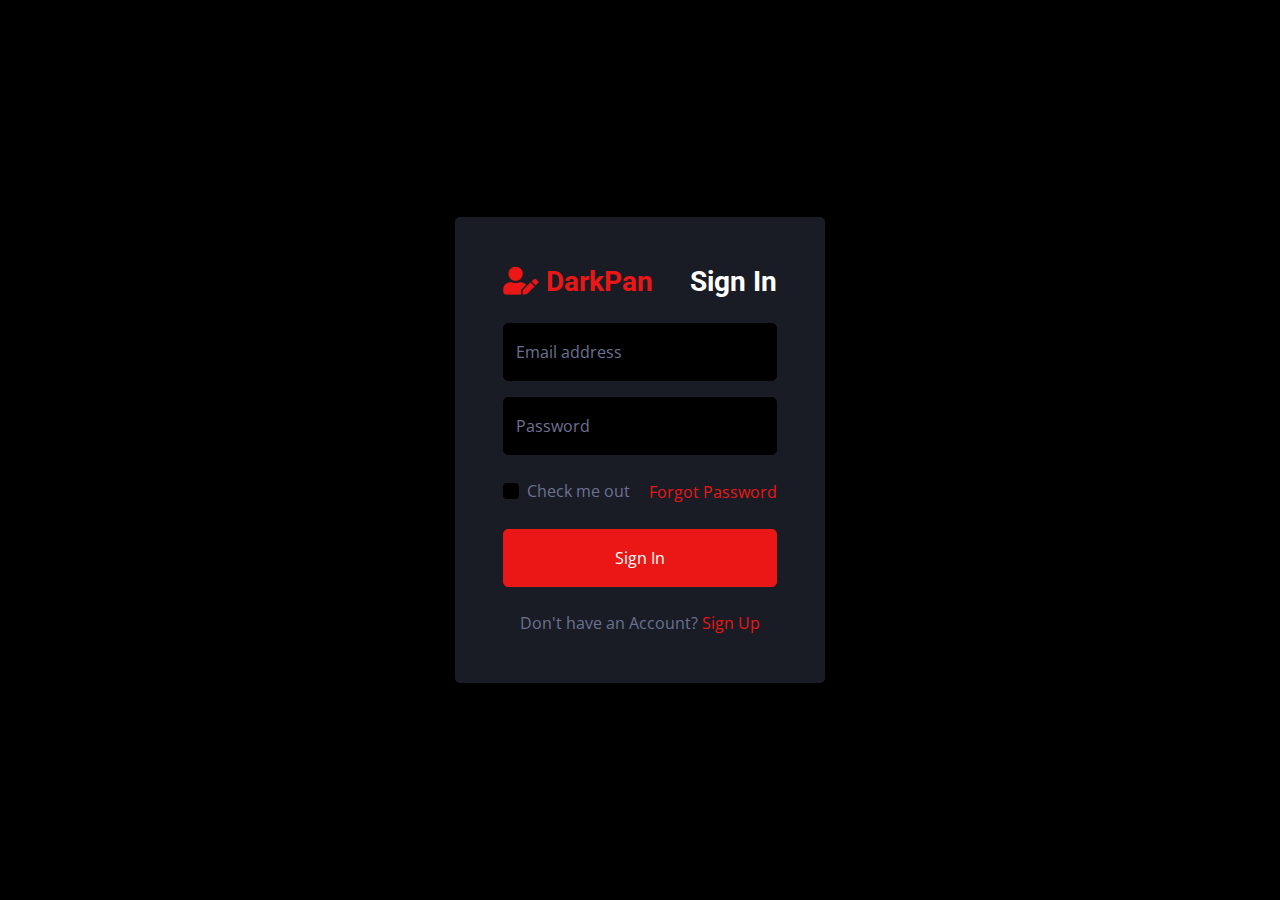
<file: admin_dashboard/signin1.html>
<!DOCTYPE html>
<html lang="en">

<head>
    <meta charset="utf-8">
    <title>DarkPan - Bootstrap 5 Admin Template</title>
    <meta content="width=device-width, initial-scale=1.0" name="viewport">
    <meta content="" name="keywords">
    <meta content="" name="description">

    <!-- Favicon -->
    <link href="img/favicon.ico" rel="icon">

    <!-- Google Web Fonts -->
    <link rel="preconnect" href="https://fonts.googleapis.com">
    <link rel="preconnect" href="https://fonts.gstatic.com" crossorigin>
    <link href="https://fonts.googleapis.com/css2?family=Open+Sans:wght@400;600&family=Roboto:wght@500;700&display=swap" rel="stylesheet"> 
    
    <!-- Icon Font Stylesheet -->
    <link href="https://cdnjs.cloudflare.com/ajax/libs/font-awesome/5.10.0/css/all.min.css" rel="stylesheet">
    <link href="https://cdn.jsdelivr.net/npm/bootstrap-icons@1.4.1/font/bootstrap-icons.css" rel="stylesheet">

    <!-- Libraries Stylesheet -->
    <link href="lib/owlcarousel/assets/owl.carousel.min.css" rel="stylesheet">
    <link href="lib/tempusdominus/css/tempusdominus-bootstrap-4.min.css" rel="stylesheet" />

    <!-- Customized Bootstrap Stylesheet -->
    <link href="css/bootstrap.min.css" rel="stylesheet">

    <!-- Template Stylesheet -->
    <link href="css/style.css" rel="stylesheet">
</head>

<body>
    <div class="container-fluid position-relative d-flex p-0">
        <!-- Spinner Start -->
        <div id="spinner" class="show bg-dark position-fixed translate-middle w-100 vh-100 top-50 start-50 d-flex align-items-center justify-content-center">
            <div class="spinner-border text-primary" style="width: 3rem; height: 3rem;" role="status">
                <span class="sr-only">Loading...</span>
            </div>
        </div>
        <!-- Spinner End -->


        <!-- Sign In Start -->
        <div class="container-fluid">
            <div class="row h-100 align-items-center justify-content-center" style="min-height: 100vh;">
                <div class="col-12 col-sm-8 col-md-6 col-lg-5 col-xl-4">
                    <div class="bg-secondary rounded p-4 p-sm-5 my-4 mx-3">
                        <div class="d-flex align-items-center justify-content-between mb-3">
                            <a href="index.html" class="">
                                <h3 class="text-primary"><i class="fa fa-user-edit me-2"></i>DarkPan</h3>
                            </a>
                            <h3>Sign In</h3>
                        </div>
                        <div class="form-floating mb-3">
                            <input type="email" class="form-control" id="floatingInput" placeholder="name@example.com">
                            <label for="floatingInput">Email address</label>
                        </div>
                        <div class="form-floating mb-4">
                            <input type="password" class="form-control" id="floatingPassword" placeholder="Password">
                            <label for="floatingPassword">Password</label>
                        </div>
                        <div class="d-flex align-items-center justify-content-between mb-4">
                            <div class="form-check">
                                <input type="checkbox" class="form-check-input" id="exampleCheck1">
                                <label class="form-check-label" for="exampleCheck1">Check me out</label>
                            </div>
                            <a href="">Forgot Password</a>
                        </div>
                        <button type="submit" class="btn btn-primary py-3 w-100 mb-4">Sign In</button>
                        <p class="text-center mb-0">Don't have an Account? <a href="../admin_dashboard/signup.html">Sign Up</a></p>
                    </div>
                </div>
            </div>
        </div>
        <!-- Sign In End -->
    </div>

    <!-- JavaScript Libraries -->
    <script src="https://code.jquery.com/jquery-3.4.1.min.js"></script>
    <script src="https://cdn.jsdelivr.net/npm/bootstrap@5.0.0/dist/js/bootstrap.bundle.min.js"></script>
    <script src="lib/chart/chart.min.js"></script>
    <script src="lib/easing/easing.min.js"></script>
    <script src="lib/waypoints/waypoints.min.js"></script>
    <script src="lib/owlcarousel/owl.carousel.min.js"></script>
    <script src="lib/tempusdominus/js/moment.min.js"></script>
    <script src="lib/tempusdominus/js/moment-timezone.min.js"></script>
    <script src="lib/tempusdominus/js/tempusdominus-bootstrap-4.min.js"></script>

    <!-- Template Javascript -->
    <script src="js/main.js"></script>
</body>

</html>
</file>
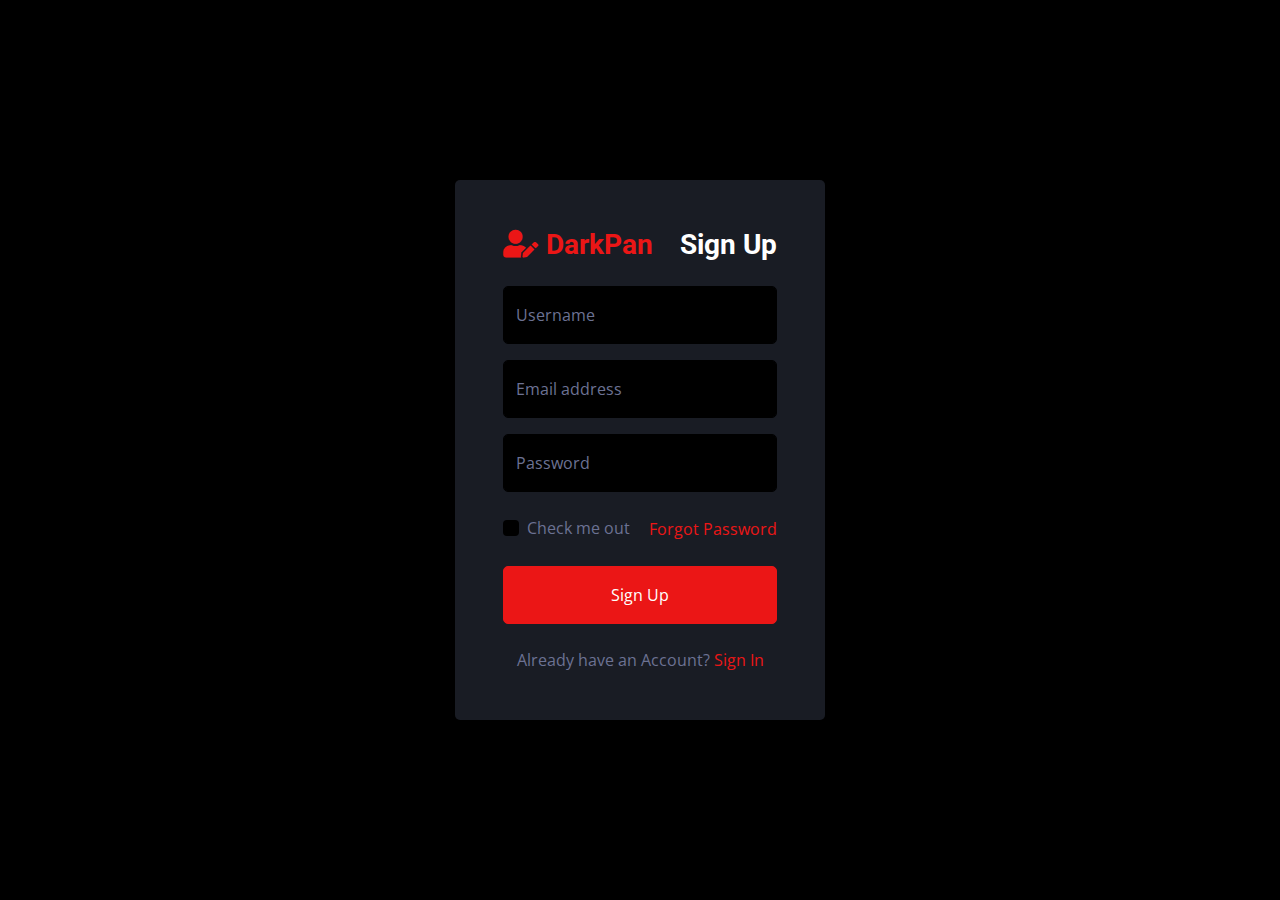
<file: admin_dashboard/signup.html>
<!DOCTYPE html>
<html lang="en">

<head>
    <meta charset="utf-8">
    <title>DarkPan - Bootstrap 5 Admin Template</title>
    <meta content="width=device-width, initial-scale=1.0" name="viewport">
    <meta content="" name="keywords">
    <meta content="" name="description">

    <!-- Favicon -->
    <link href="img/favicon.ico" rel="icon">

    <!-- Google Web Fonts -->
    <link rel="preconnect" href="https://fonts.googleapis.com">
    <link rel="preconnect" href="https://fonts.gstatic.com" crossorigin>
    <link href="https://fonts.googleapis.com/css2?family=Open+Sans:wght@400;600&family=Roboto:wght@500;700&display=swap" rel="stylesheet"> 
    
    <!-- Icon Font Stylesheet -->
    <link href="https://cdnjs.cloudflare.com/ajax/libs/font-awesome/5.10.0/css/all.min.css" rel="stylesheet">
    <link href="https://cdn.jsdelivr.net/npm/bootstrap-icons@1.4.1/font/bootstrap-icons.css" rel="stylesheet">

    <!-- Libraries Stylesheet -->
    <link href="lib/owlcarousel/assets/owl.carousel.min.css" rel="stylesheet">
    <link href="lib/tempusdominus/css/tempusdominus-bootstrap-4.min.css" rel="stylesheet" />

    <!-- Customized Bootstrap Stylesheet -->
    <link href="css/bootstrap.min.css" rel="stylesheet">

    <!-- Template Stylesheet -->
    <link href="css/style.css" rel="stylesheet">
</head>

<body>
    <div class="container-fluid position-relative d-flex p-0">
        <!-- Spinner Start -->
        <div id="spinner" class="show bg-dark position-fixed translate-middle w-100 vh-100 top-50 start-50 d-flex align-items-center justify-content-center">
            <div class="spinner-border text-primary" style="width: 3rem; height: 3rem;" role="status">
                <span class="sr-only">Loading...</span>
            </div>
        </div>
        <!-- Spinner End -->


        <!-- Sign Up Start -->
        <div class="container-fluid">
            <div class="row h-100 align-items-center justify-content-center" style="min-height: 100vh;">
                <div class="col-12 col-sm-8 col-md-6 col-lg-5 col-xl-4">
                    <div class="bg-secondary rounded p-4 p-sm-5 my-4 mx-3">
                        <div class="d-flex align-items-center justify-content-between mb-3">
                            <a href="index.html" class="">
                                <h3 class="text-primary"><i class="fa fa-user-edit me-2"></i>DarkPan</h3>
                            </a>
                            <h3>Sign Up</h3>
                        </div>
                        <div class="form-floating mb-3">
                            <input type="text" class="form-control" id="floatingText" placeholder="jhondoe">
                            <label for="floatingText">Username</label>
                        </div>
                        <div class="form-floating mb-3">
                            <input type="email" class="form-control" id="floatingInput" placeholder="name@example.com">
                            <label for="floatingInput">Email address</label>
                        </div>
                        <div class="form-floating mb-4">
                            <input type="password" class="form-control" id="floatingPassword" placeholder="Password">
                            <label for="floatingPassword">Password</label>
                        </div>
                        <div class="d-flex align-items-center justify-content-between mb-4">
                            <div class="form-check">
                                <input type="checkbox" class="form-check-input" id="exampleCheck1">
                                <label class="form-check-label" for="exampleCheck1">Check me out</label>
                            </div>
                            <a href="">Forgot Password</a>
                        </div>
                        <button type="submit" class="btn btn-primary py-3 w-100 mb-4">Sign Up</button>
                        <p class="text-center mb-0">Already have an Account? <a href="./signin.php">Sign In</a></p>
                    </div>
                </div>
            </div>
        </div>
        <!-- Sign Up End -->
    </div>

    <!-- JavaScript Libraries -->
    <script src="https://code.jquery.com/jquery-3.4.1.min.js"></script>
    <script src="https://cdn.jsdelivr.net/npm/bootstrap@5.0.0/dist/js/bootstrap.bundle.min.js"></script>
    <script src="lib/chart/chart.min.js"></script>
    <script src="lib/easing/easing.min.js"></script>
    <script src="lib/waypoints/waypoints.min.js"></script>
    <script src="lib/owlcarousel/owl.carousel.min.js"></script>
    <script src="lib/tempusdominus/js/moment.min.js"></script>
    <script src="lib/tempusdominus/js/moment-timezone.min.js"></script>
    <script src="lib/tempusdominus/js/tempusdominus-bootstrap-4.min.js"></script>

    <!-- Template Javascript -->
    <script src="js/main.js"></script>
</body>

</html>
</file>
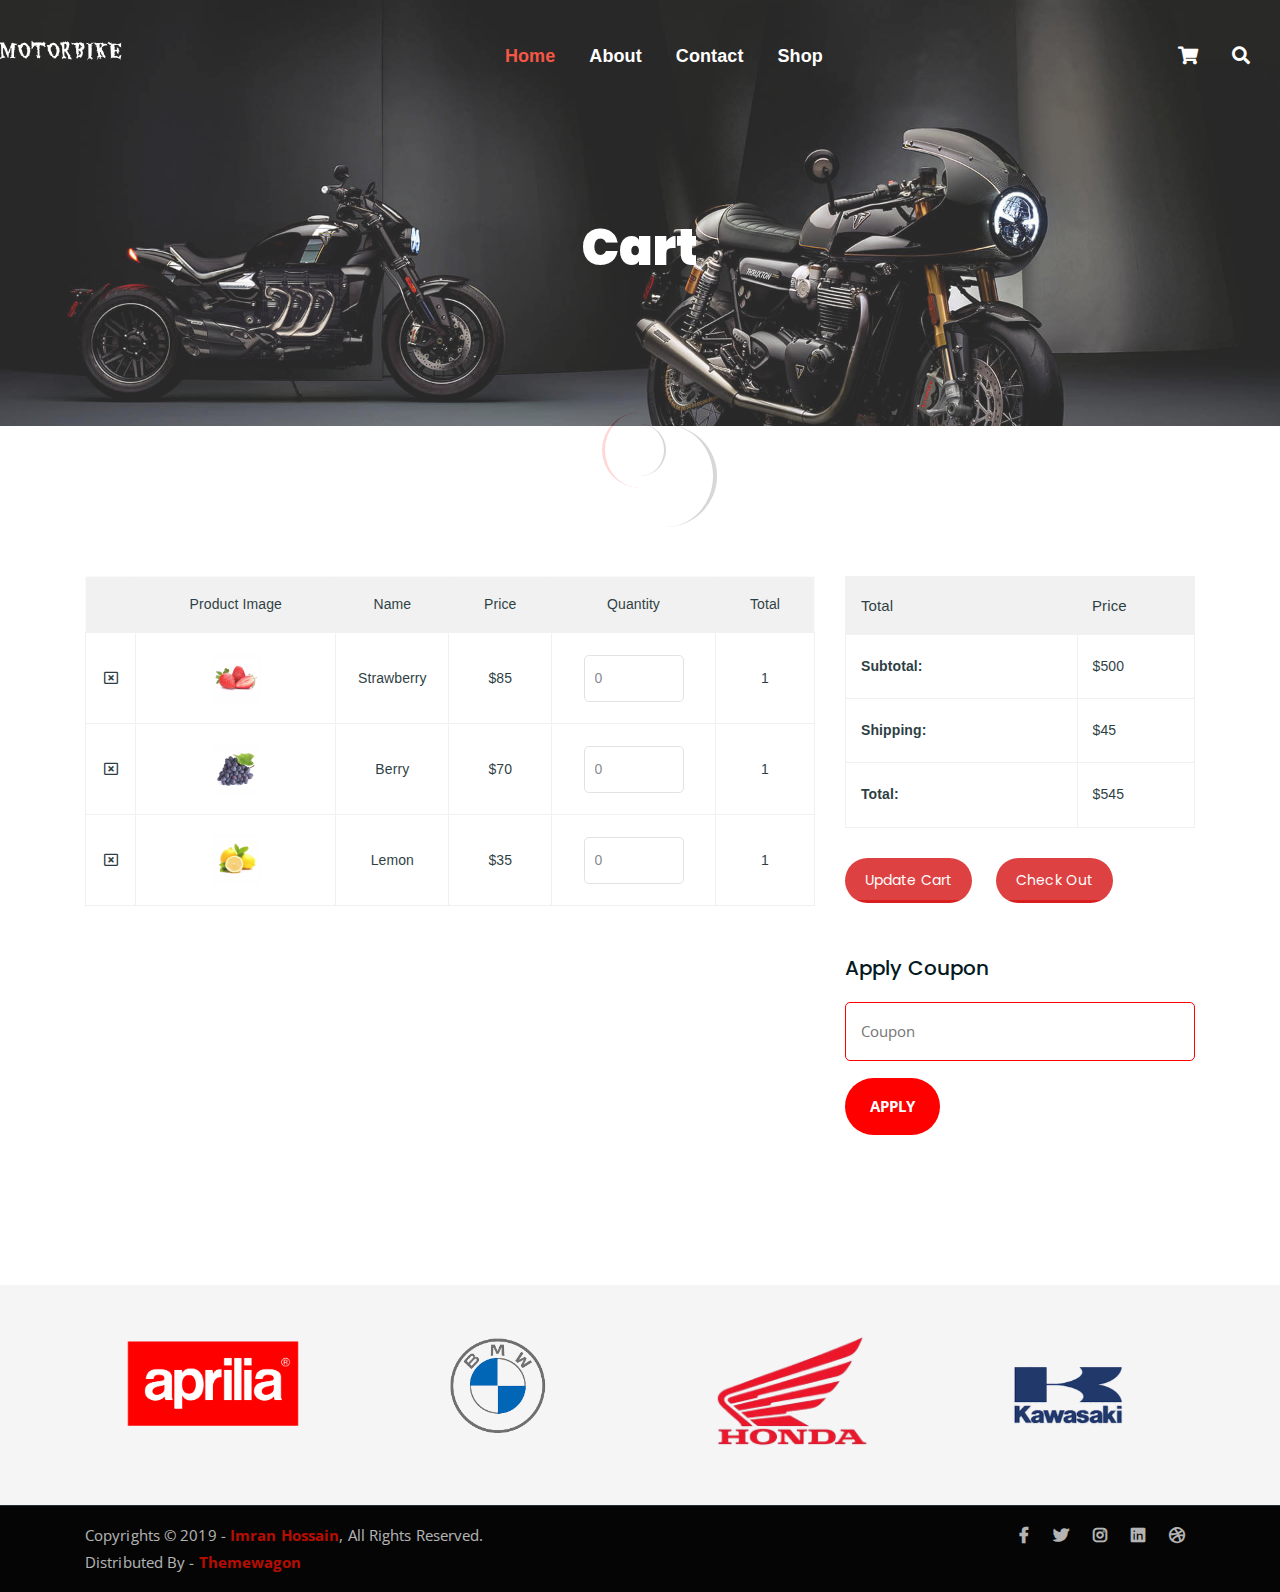
<file: public_dashboard/cart.html>
<!DOCTYPE html>
<html lang="en">
<head>
	<meta charset="UTF-8">
	<meta http-equiv="X-UA-Compatible" content="IE=edge">
	<meta name="viewport" content="width=device-width, initial-scale=1">
	<meta name="description" content="Responsive Bootstrap4 Shop Template, Created by Imran Hossain from https://imransdesign.com/">

	<!-- title -->
	<title>Cart</title>

	<!-- favicon -->
	<link rel="shortcut icon" type="image/png" href="../public_dashboard/assets/img/th.jpg">
	<!-- google font -->
	<link href="https://fonts.googleapis.com/css?family=Open+Sans:300,400,700" rel="stylesheet">
	<link href="https://fonts.googleapis.com/css?family=Poppins:400,700&display=swap" rel="stylesheet">
	<!-- fontawesome -->
	<link rel="stylesheet" href="assets/css/all.min.css">
	<!-- bootstrap -->
	<link rel="stylesheet" href="assets/bootstrap/css/bootstrap.min.css">
	<!-- owl carousel -->
	<link rel="stylesheet" href="assets/css/owl.carousel.css">
	<!-- magnific popup -->
	<link rel="stylesheet" href="assets/css/magnific-popup.css">
	<!-- animate css -->
	<link rel="stylesheet" href="assets/css/animate.css">
	<!-- mean menu css -->
	<link rel="stylesheet" href="assets/css/meanmenu.min.css">
	<!-- main style -->
	<link rel="stylesheet" href="assets/css/main.css">
	<!-- responsive -->
	<link rel="stylesheet" href="assets/css/responsive.css">

</head>
<body>
	
	<!--PreLoader-->
    <div class="loader">
        <div class="loader-inner">
            <div class="circle"></div>
        </div>
    </div>
    <!--PreLoader Ends-->
	
	<!-- header -->
	<div class="top-header-area" id="sticker">
		<div class="container">
			<div class="row">
				<div class="col-lg-12 col-sm-12 text-center">
					<div class="main-menu-wrap">
						<!-- logo -->
						<div class="site-logo">
							<a href="index.html">
								<img src="../public_dashboard/assets/img/logomotor (2).png" alt="">
							</a>
						</div>
						<!-- logo -->

						<!-- menu start -->
						<nav class="main-menu">
							<ul>
								<li class="current-list-item"><a href="#">Home</a>
									<ul class="sub-menu">
										<li><a href="index.html">Static Home</a></li>
										<li><a href="index_2.html">Slider Home</a></li>
									</ul>
								</li>
								<li><a href="about.html">About</a></li>
								
								
								<li><a href="contact.html">Contact</a></li>
								<li><a href="shop.html">Shop</a>
									<ul class="sub-menu">
										<li><a href="shop.html">Shop</a></li>
										<li><a href="checkout.html">Check Out</a></li>
										<li><a href="single-product.html">Single Product</a></li>
										<li><a href="cart.html">Cart</a></li>
									</ul>
								</li>
								<li>
									<div class="header-icons">
										<a class="shopping-cart" href="cart.html"><i class="fas fa-shopping-cart"></i></a>
										<a class="mobile-hide search-bar-icon" href="#"><i class="fas fa-search"></i></a>
									</div>
								</li>
							</ul>
						</nav>
						<a class="mobile-show search-bar-icon" href="#"><i class="fas fa-search"></i></a>
						<div class="mobile-menu"></div>
						<!-- menu end -->
					</div>
				</div>
			</div>
		</div>
	</div>
	<!-- end header -->

	<!-- search area -->
	<div class="search-area">
		<div class="container">
			<div class="row">
				<div class="col-lg-12">
					<span class="close-btn"><i class="fas fa-window-close"></i></span>
					<div class="search-bar">
						<div class="search-bar-tablecell">
							<h3>Search For:</h3>
							<input type="text" placeholder="Keywords">
							<button type="submit">Search <i class="fas fa-search"></i></button>
						</div>
					</div>
				</div>
			</div>
		</div>
	</div>
	<!-- end search arewa -->
	
	<!-- breadcrumb-section -->
	<div class="breadcrumb-section breadcrumb-bg">
		<div class="container">
			<div class="row">
				<div class="col-lg-8 offset-lg-2 text-center">
					<div class="breadcrumb-text">
											<h1>Cart</h1>
					</div>
				</div>
			</div>
		</div>
	</div>
	<!-- end breadcrumb section -->

	<!-- cart -->
	<div class="cart-section mt-150 mb-150">
		<div class="container">
			<div class="row">
				<div class="col-lg-8 col-md-12">
					<div class="cart-table-wrap">
						<table class="cart-table">
							<thead class="cart-table-head">
								<tr class="table-head-row">
									<th class="product-remove"></th>
									<th class="product-image">Product Image</th>
									<th class="product-name">Name</th>
									<th class="product-price">Price</th>
									<th class="product-quantity">Quantity</th>
									<th class="product-total">Total</th>
								</tr>
							</thead>
							<tbody>
								<tr class="table-body-row">
									<td class="product-remove"><a href="#"><i class="far fa-window-close"></i></a></td>
									<td class="product-image"><img src="assets/img/products/product-img-1.jpg" alt=""></td>
									<td class="product-name">Strawberry</td>
									<td class="product-price">$85</td>
									<td class="product-quantity"><input type="number" placeholder="0"></td>
									<td class="product-total">1</td>
								</tr>
								<tr class="table-body-row">
									<td class="product-remove"><a href="#"><i class="far fa-window-close"></i></a></td>
									<td class="product-image"><img src="assets/img/products/product-img-2.jpg" alt=""></td>
									<td class="product-name">Berry</td>
									<td class="product-price">$70</td>
									<td class="product-quantity"><input type="number" placeholder="0"></td>
									<td class="product-total">1</td>
								</tr>
								<tr class="table-body-row">
									<td class="product-remove"><a href="#"><i class="far fa-window-close"></i></a></td>
									<td class="product-image"><img src="assets/img/products/product-img-3.jpg" alt=""></td>
									<td class="product-name">Lemon</td>
									<td class="product-price">$35</td>
									<td class="product-quantity"><input type="number" placeholder="0"></td>
									<td class="product-total">1</td>
								</tr>
							</tbody>
						</table>
					</div>
				</div>

				<div class="col-lg-4">
					<div class="total-section">
						<table class="total-table">
							<thead class="total-table-head">
								<tr class="table-total-row">
									<th>Total</th>
									<th>Price</th>
								</tr>
							</thead>
							<tbody>
								<tr class="total-data">
									<td><strong>Subtotal: </strong></td>
									<td>$500</td>
								</tr>
								<tr class="total-data">
									<td><strong>Shipping: </strong></td>
									<td>$45</td>
								</tr>
								<tr class="total-data">
									<td><strong>Total: </strong></td>
									<td>$545</td>
								</tr>
							</tbody>
						</table>
						<div class="cart-buttons">
							<a href="cart.html" class="boxed-btn">Update Cart</a>
							<a href="checkout.html" class="boxed-btn black">Check Out</a>
						</div>
					</div>

					<div class="coupon-section">
						<h3>Apply Coupon</h3>
						<div class="coupon-form-wrap">
							<form action="index.html">
								<p><input type="text" placeholder="Coupon"></p>
								<p><input type="submit" value="Apply"></p>
							</form>
						</div>
					</div>
				</div>
			</div>
		</div>
	</div>
	<!-- end cart -->
 <!-- logo carousel -->
 <div class="logo-carousel-section">
	<div class="container">
		<div class="row">
			<div class="col-lg-12">
				<div class="logo-carousel-inner">
					<div class="single-logo-item">
						<img src="../public_dashboard/assets/img/company-logos/R (1).png" alt="">
					</div>
					<div class="single-logo-item">
						<img src="../public_dashboard/assets/img/company-logos/bmw.png" alt="">
					</div>
					<div class="single-logo-item">
						<img src="../public_dashboard/assets/img/company-logos/honda.png" alt="">
					</div>
					<div class="single-logo-item">
						<img src="../public_dashboard/assets//img/company-logos/kkk.png" alt="">
					</div>
					<div class="single-logo-item">
						<img src="../public_dashboard/assets/img/company-logos//ktm.png" alt="">
					</div>
					<div class="single-logo-item">
						<img src="../public_dashboard/assets/img/company-logos/Suzuki.png" alt="">
					</div>
				</div>
			</div>
		</div>
	</div>
</div>
<!-- end logo carousel -->


	
	
	<!-- copyright -->
	<div class="copyright">
		<div class="container">
			<div class="row">
				<div class="col-lg-6 col-md-12">
					<p>Copyrights &copy; 2019 - <a href="https://imransdesign.com/">Imran Hossain</a>,  All Rights Reserved.<br>
						Distributed By - <a href="https://themewagon.com/">Themewagon</a>
					</p>
				</div>
				<div class="col-lg-6 text-right col-md-12">
					<div class="social-icons">
						<ul>
							<li><a href="#" target="_blank"><i class="fab fa-facebook-f"></i></a></li>
							<li><a href="#" target="_blank"><i class="fab fa-twitter"></i></a></li>
							<li><a href="#" target="_blank"><i class="fab fa-instagram"></i></a></li>
							<li><a href="#" target="_blank"><i class="fab fa-linkedin"></i></a></li>
							<li><a href="#" target="_blank"><i class="fab fa-dribbble"></i></a></li>
						</ul>
					</div>
				</div>
			</div>
		</div>
	</div>
	<!-- end copyright -->
	
	<!-- jquery -->
	<script src="assets/js/jquery-1.11.3.min.js"></script>
	<!-- bootstrap -->
	<script src="assets/bootstrap/js/bootstrap.min.js"></script>
	<!-- count down -->
	<script src="assets/js/jquery.countdown.js"></script>
	<!-- isotope -->
	<script src="assets/js/jquery.isotope-3.0.6.min.js"></script>
	<!-- waypoints -->
	<script src="assets/js/waypoints.js"></script>
	<!-- owl carousel -->
	<script src="assets/js/owl.carousel.min.js"></script>
	<!-- magnific popup -->
	<script src="assets/js/jquery.magnific-popup.min.js"></script>
	<!-- mean menu -->
	<script src="assets/js/jquery.meanmenu.min.js"></script>
	<!-- sticker js -->
	<script src="assets/js/sticker.js"></script>
	<!-- main js -->
	<script src="assets/js/main.js"></script>

</body>
</html>
</file>
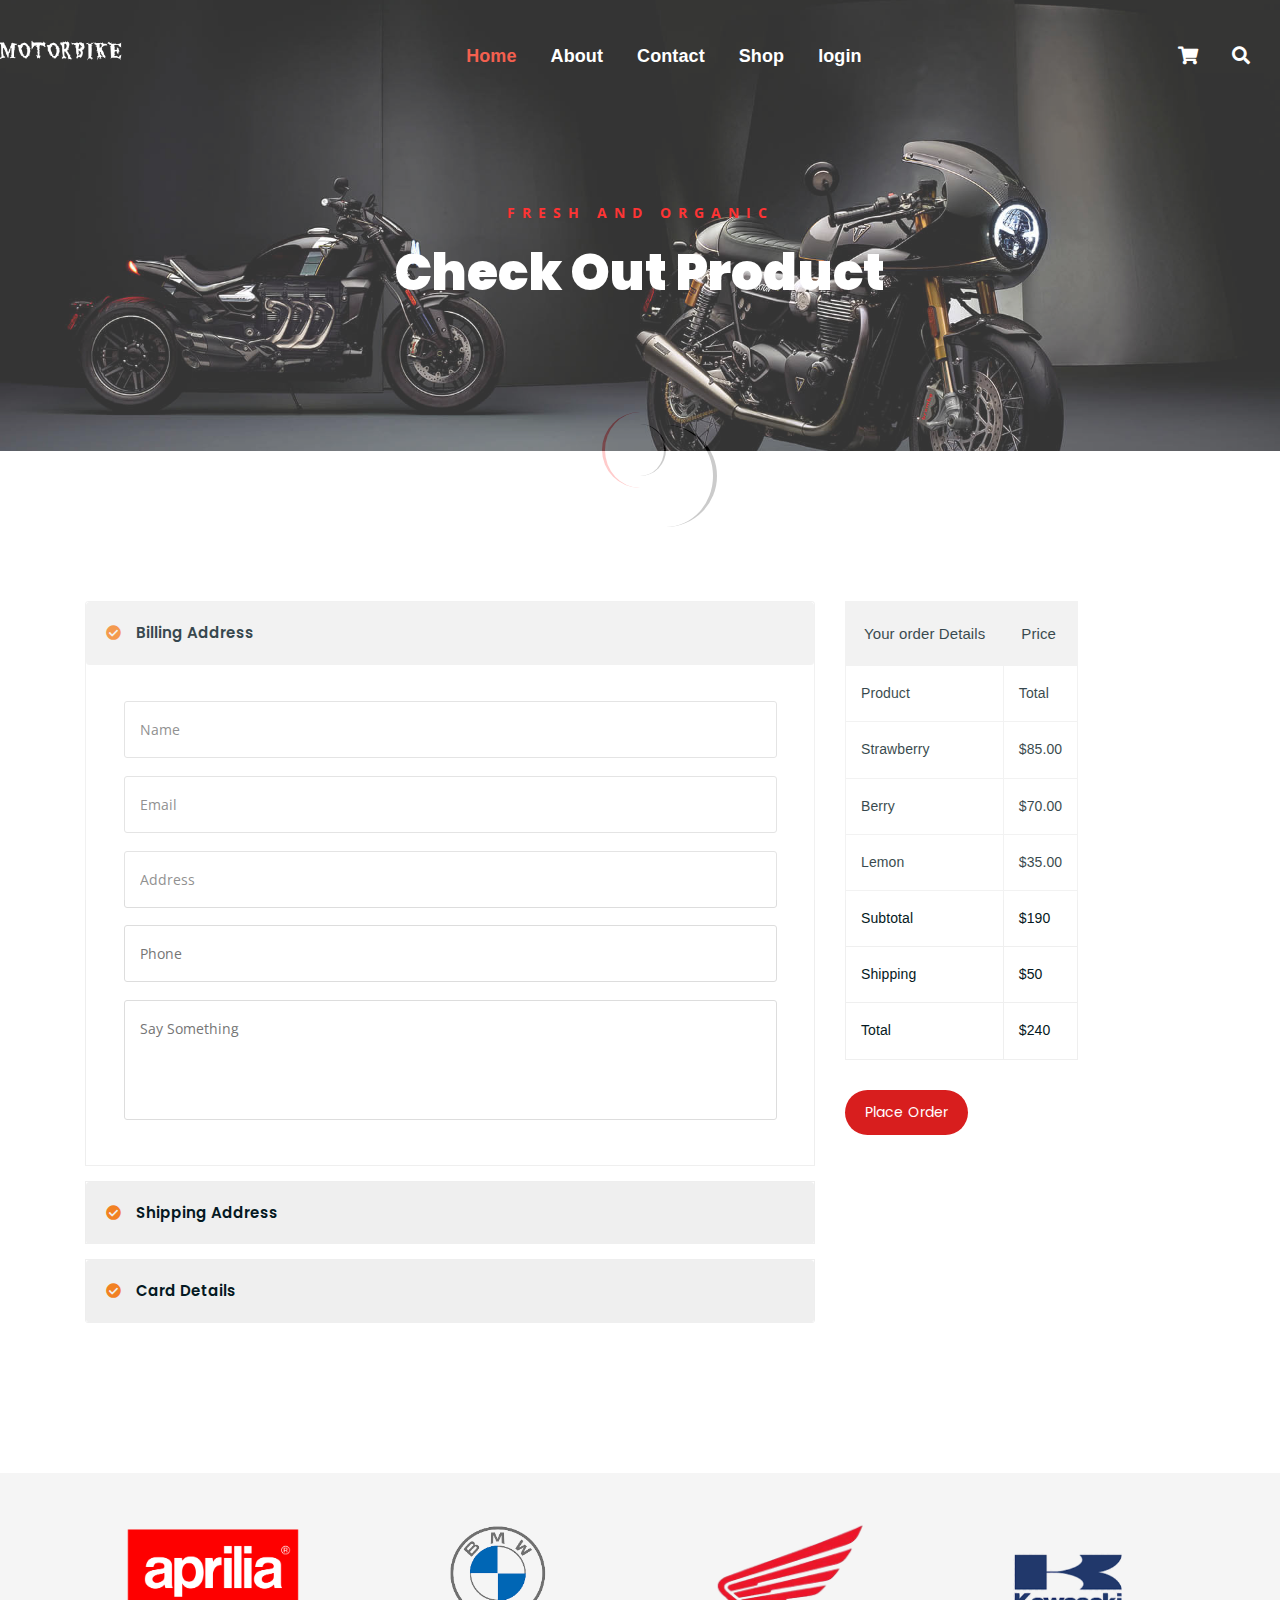
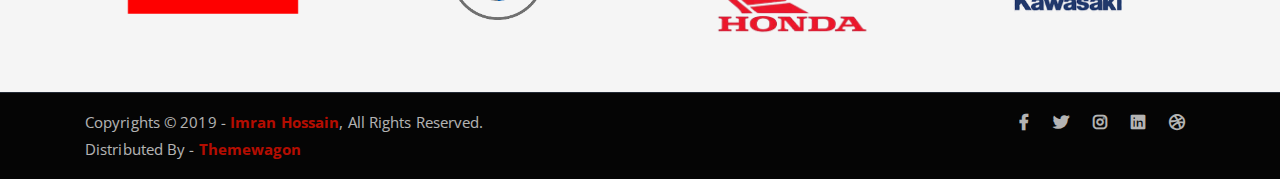
<file: public_dashboard/checkout.html>
<!DOCTYPE html>
<html lang="en">
<head>
	<meta charset="UTF-8">
	<meta http-equiv="X-UA-Compatible" content="IE=edge">
	<meta name="viewport" content="width=device-width, initial-scale=1">
	<meta name="description" content="Responsive Bootstrap4 Shop Template, Created by Imran Hossain from https://imransdesign.com/">

	<!-- title -->
	<title>Check Out</title>

	<!-- favicon -->
	<link rel="shortcut icon" type="image/png" href="../public_dashboard/assets/img/th.jpg">
	<!-- google font -->
	<link href="https://fonts.googleapis.com/css?family=Open+Sans:300,400,700" rel="stylesheet">
	<link href="https://fonts.googleapis.com/css?family=Poppins:400,700&display=swap" rel="stylesheet">
	<!-- fontawesome -->
	<link rel="stylesheet" href="assets/css/all.min.css">
	<!-- bootstrap -->
	<link rel="stylesheet" href="assets/bootstrap/css/bootstrap.min.css">
	<!-- owl carousel -->
	<link rel="stylesheet" href="assets/css/owl.carousel.css">
	<!-- magnific popup -->
	<link rel="stylesheet" href="assets/css/magnific-popup.css">
	<!-- animate css -->
	<link rel="stylesheet" href="assets/css/animate.css">
	<!-- mean menu css -->
	<link rel="stylesheet" href="assets/css/meanmenu.min.css">
	<!-- main style -->
	<link rel="stylesheet" href="assets/css/main.css">
	<!-- responsive -->
	<link rel="stylesheet" href="assets/css/responsive.css">

</head>
<body>
	
	<!--PreLoader-->
    <div class="loader">
        <div class="loader-inner">
            <div class="circle"></div>
        </div>
    </div>
    <!--PreLoader Ends-->
	
	<!-- header -->
	<div class="top-header-area" id="sticker">
		<div class="container">
			<div class="row">
				<div class="col-lg-12 col-sm-12 text-center">
					<div class="main-menu-wrap">
						<!-- logo -->
						<div class="site-logo">
							<a href="index.html">
								<img src="../public_dashboard/assets/img/logomotor (2).png" alt="">
							</a>
						</div>
						<!-- logo -->

						<!-- menu start -->
						<nav class="main-menu">
							<ul>
								<li class="current-list-item"><a href="#">Home</a>
									<ul class="sub-menu">
										<li><a href="index.html">Static Home</a></li>
										<li><a href="index_2.html">Slider Home</a></li>
									</ul>
								</li>
								<li><a href="about.html">About</a></li>
								
								
								<li><a href="contact.html">Contact</a></li>
								<li><a href="shop.html">Shop</a>
									<ul class="sub-menu">
										<li><a href="shop.html">Shop</a></li>
										<li><a href="checkout.html">Check Out</a></li>
										<li><a href="single-product.html">Single Product</a></li>
										<li><a href="cart.html">Cart</a></li>
									</ul>
								</li>
								<li><a href="../admin_dashboard/signin.html">login</a></li>
								<li>
									<div class="header-icons">
										<a class="shopping-cart" href="cart.html"><i class="fas fa-shopping-cart"></i></a>
										<a class="mobile-hide search-bar-icon" href="#"><i class="fas fa-search"></i></a>
									</div>
								</li>
							</ul>
						</nav>
						<a class="mobile-show search-bar-icon" href="#"><i class="fas fa-search"></i></a>
						<div class="mobile-menu"></div>
						<!-- menu end -->
					</div>
				</div>
			</div>
		</div>
	</div>
	<!-- end header -->

	<!-- search area -->
	<div class="search-area">
		<div class="container">
			<div class="row">
				<div class="col-lg-12">
					<span class="close-btn"><i class="fas fa-window-close"></i></span>
					<div class="search-bar">
						<div class="search-bar-tablecell">
							<h3>Search For:</h3>
							<input type="text" placeholder="Keywords">
							<button type="submit">Search <i class="fas fa-search"></i></button>
						</div>
					</div>
				</div>
			</div>
		</div>
	</div>
	<!-- end search arewa -->
	
	<!-- breadcrumb-section -->
	<div class="breadcrumb-section breadcrumb-bg">
		<div class="container">
			<div class="row">
				<div class="col-lg-8 offset-lg-2 text-center">
					<div class="breadcrumb-text">
						<p>Fresh and Organic</p>
						<h1>Check Out Product</h1>
					</div>
				</div>
			</div>
		</div>
	</div>
	<!-- end breadcrumb section -->

	<!-- check out section -->
	<div class="checkout-section mt-150 mb-150">
		<div class="container">
			<div class="row">
				<div class="col-lg-8">
					<div class="checkout-accordion-wrap">
						<div class="accordion" id="accordionExample">
						  <div class="card single-accordion">
						    <div class="card-header" id="headingOne">
						      <h5 class="mb-0">
						        <button class="btn btn-link" type="button" data-toggle="collapse" data-target="#collapseOne" aria-expanded="true" aria-controls="collapseOne">
						          Billing Address
						        </button>
						      </h5>
						    </div>

						    <div id="collapseOne" class="collapse show" aria-labelledby="headingOne" data-parent="#accordionExample">
						      <div class="card-body">
						        <div class="billing-address-form">
						        	<form action="index.html">
						        		<p><input type="text" placeholder="Name"></p>
						        		<p><input type="email" placeholder="Email"></p>
						        		<p><input type="text" placeholder="Address"></p>
						        		<p><input type="tel" placeholder="Phone"></p>
						        		<p><textarea name="bill" id="bill" cols="30" rows="10" placeholder="Say Something"></textarea></p>
						        	</form>
						        </div>
						      </div>
						    </div>
						  </div>
						  <div class="card single-accordion">
						    <div class="card-header" id="headingTwo">
						      <h5 class="mb-0">
						        <button class="btn btn-link collapsed" type="button" data-toggle="collapse" data-target="#collapseTwo" aria-expanded="false" aria-controls="collapseTwo">
						          Shipping Address
						        </button>
						      </h5>
						    </div>
						    <div id="collapseTwo" class="collapse" aria-labelledby="headingTwo" data-parent="#accordionExample">
						      <div class="card-body">
						        <div class="shipping-address-form">
						        	<p>Your shipping address form is here.</p>
						        </div>
						      </div>
						    </div>
						  </div>
						  <div class="card single-accordion">
						    <div class="card-header" id="headingThree">
						      <h5 class="mb-0">
						        <button class="btn btn-link collapsed" type="button" data-toggle="collapse" data-target="#collapseThree" aria-expanded="false" aria-controls="collapseThree">
						          Card Details
						        </button>
						      </h5>
						    </div>
						    <div id="collapseThree" class="collapse" aria-labelledby="headingThree" data-parent="#accordionExample">
						      <div class="card-body">
						        <div class="card-details">
						        	<p>Your card details goes here.</p>
						        </div>
						      </div>
						    </div>
						  </div>
						</div>

					</div>
				</div>

				<div class="col-lg-4">
					<div class="order-details-wrap">
						<table class="order-details">
							<thead>
								<tr>
									<th>Your order Details</th>
									<th>Price</th>
								</tr>
							</thead>
							<tbody class="order-details-body">
								<tr>
									<td>Product</td>
									<td>Total</td>
								</tr>
								<tr>
									<td>Strawberry</td>
									<td>$85.00</td>
								</tr>
								<tr>
									<td>Berry</td>
									<td>$70.00</td>
								</tr>
								<tr>
									<td>Lemon</td>
									<td>$35.00</td>
								</tr>
							</tbody>
							<tbody class="checkout-details">
								<tr>
									<td>Subtotal</td>
									<td>$190</td>
								</tr>
								<tr>
									<td>Shipping</td>
									<td>$50</td>
								</tr>
								<tr>
									<td>Total</td>
									<td>$240</td>
								</tr>
							</tbody>
						</table>
						<a href="#" class="boxed-btn">Place Order</a>
					</div>
				</div>
			</div>
		</div>
	</div>
	<!-- end check out section -->
	
	<!-- logo carousel -->
	<div class="logo-carousel-section">
		<div class="container">
			<div class="row">
				<div class="col-lg-12">
					<div class="logo-carousel-inner">
						<div class="single-logo-item">
							<img src="../public_dashboard/assets/img/company-logos/R (1).png" alt="">
						</div>
						<div class="single-logo-item">
							<img src="../public_dashboard/assets/img/company-logos/bmw.png" alt="">
						</div>
						<div class="single-logo-item">
							<img src="../public_dashboard/assets/img/company-logos/honda.png" alt="">
						</div>
						<div class="single-logo-item">
							<img src="../public_dashboard/assets//img/company-logos/kkk.png" alt="">
						</div>
						<div class="single-logo-item">
							<img src="../public_dashboard/assets/img/company-logos//ktm.png" alt="">
						</div>
						<div class="single-logo-item">
							<img src="../public_dashboard/assets/img/company-logos/Suzuki.png" alt="">
						</div>
					</div>
				</div>
			</div>
		</div>
	</div>
	<!-- end logo carousel -->
	
	
	
	<!-- copyright -->
	<div class="copyright">
		<div class="container">
			<div class="row">
				<div class="col-lg-6 col-md-12">
					<p>Copyrights &copy; 2019 - <a href="https://imransdesign.com/">Imran Hossain</a>,  All Rights Reserved.<br>
						Distributed By - <a href="https://themewagon.com/">Themewagon</a>
					</p>
				</div>
				<div class="col-lg-6 text-right col-md-12">
					<div class="social-icons">
						<ul>
							<li><a href="#" target="_blank"><i class="fab fa-facebook-f"></i></a></li>
							<li><a href="#" target="_blank"><i class="fab fa-twitter"></i></a></li>
							<li><a href="#" target="_blank"><i class="fab fa-instagram"></i></a></li>
							<li><a href="#" target="_blank"><i class="fab fa-linkedin"></i></a></li>
							<li><a href="#" target="_blank"><i class="fab fa-dribbble"></i></a></li>
						</ul>
					</div>
				</div>
			</div>
		</div>
	</div>
	<!-- end copyright -->
	
	<!-- jquery -->
	<script src="assets/js/jquery-1.11.3.min.js"></script>
	<!-- bootstrap -->
	<script src="assets/bootstrap/js/bootstrap.min.js"></script>
	<!-- count down -->
	<script src="assets/js/jquery.countdown.js"></script>
	<!-- isotope -->
	<script src="assets/js/jquery.isotope-3.0.6.min.js"></script>
	<!-- waypoints -->
	<script src="assets/js/waypoints.js"></script>
	<!-- owl carousel -->
	<script src="assets/js/owl.carousel.min.js"></script>
	<!-- magnific popup -->
	<script src="assets/js/jquery.magnific-popup.min.js"></script>
	<!-- mean menu -->
	<script src="assets/js/jquery.meanmenu.min.js"></script>
	<!-- sticker js -->
	<script src="assets/js/sticker.js"></script>
	<!-- main js -->
	<script src="assets/js/main.js"></script>

</body>
</html>
</file>
<file: admin_dashboard/css/style.css>
/********** Template CSS **********/
:root {
    --primary: #EB1616;
    --secondary: #191C24;
    --light: #6C7293;
    --dark: #000000;
}

.back-to-top {
    position: fixed;
    display: none;
    right: 45px;
    bottom: 45px;
    z-index: 99;
}


/*** Spinner ***/
#spinner {
    opacity: 0;
    visibility: hidden;
    transition: opacity .5s ease-out, visibility 0s linear .5s;
    z-index: 99999;
}

#spinner.show {
    transition: opacity .5s ease-out, visibility 0s linear 0s;
    visibility: visible;
    opacity: 1;
}


/*** Button ***/
.btn {
    transition: .5s;
}

.btn-square {
    width: 38px;
    height: 38px;
}

.btn-sm-square {
    width: 32px;
    height: 32px;
}

.btn-lg-square {
    width: 48px;
    height: 48px;
}

.btn-square,
.btn-sm-square,
.btn-lg-square {
    padding: 0;
    display: inline-flex;
    align-items: center;
    justify-content: center;
    font-weight: normal;
    border-radius: 50px;
}


/*** Layout ***/
.sidebar {
    position: fixed;
    top: 0;
    left: 0;
    bottom: 0;
    width: 250px;
    height: 100vh;
    overflow-y: auto;
    background: var(--secondary);
    transition: 0.5s;
    z-index: 999;
}

.content {
    margin-left: 250px;
    min-height: 100vh;
    background: var(--dark);
    transition: 0.5s;
}

@media (min-width: 992px) {
    .sidebar {
        margin-left: 0;
    }

    .sidebar.open {
        margin-left: -250px;
    }

    .content {
        width: calc(100% - 250px);
    }

    .content.open {
        width: 100%;
        margin-left: 0;
    }
}

@media (max-width: 991.98px) {
    .sidebar {
        margin-left: -250px;
    }

    .sidebar.open {
        margin-left: 0;
    }

    .content {
        width: 100%;
        margin-left: 0;
    }
}


/*** Navbar ***/
.sidebar .navbar .navbar-nav .nav-link {
    padding: 7px 20px;
    color: var(--light);
    font-weight: 500;
    border-left: 3px solid var(--secondary);
    border-radius: 0 30px 30px 0;
    outline: none;
}

.sidebar .navbar .navbar-nav .nav-link:hover,
.sidebar .navbar .navbar-nav .nav-link.active {
    color: var(--primary);
    background: var(--dark);
    border-color: var(--primary);
}

.sidebar .navbar .navbar-nav .nav-link i {
    width: 40px;
    height: 40px;
    display: inline-flex;
    align-items: center;
    justify-content: center;
    background: var(--dark);
    border-radius: 40px;
}

.sidebar .navbar .navbar-nav .nav-link:hover i,
.sidebar .navbar .navbar-nav .nav-link.active i {
    background: var(--secondary);
}

.sidebar .navbar .dropdown-toggle::after {
    position: absolute;
    top: 15px;
    right: 15px;
    border: none;
    content: "\f107";
    font-family: "Font Awesome 5 Free";
    font-weight: 900;
    transition: .5s;
}

.sidebar .navbar .dropdown-toggle[aria-expanded=true]::after {
    transform: rotate(-180deg);
}

.sidebar .navbar .dropdown-item {
    padding-left: 25px;
    border-radius: 0 30px 30px 0;
    color: var(--light);
}

.sidebar .navbar .dropdown-item:hover,
.sidebar .navbar .dropdown-item.active {
    background: var(--dark);
}

.content .navbar .navbar-nav .nav-link {
    margin-left: 25px;
    padding: 12px 0;
    color: var(--light);
    outline: none;
}

.content .navbar .navbar-nav .nav-link:hover,
.content .navbar .navbar-nav .nav-link.active {
    color: var(--primary);
}

.content .navbar .sidebar-toggler,
.content .navbar .navbar-nav .nav-link i {
    width: 40px;
    height: 40px;
    display: inline-flex;
    align-items: center;
    justify-content: center;
    background: var(--dark);
    border-radius: 40px;
}

.content .navbar .dropdown-item {
    color: var(--light);
}

.content .navbar .dropdown-item:hover,
.content .navbar .dropdown-item.active {
    background: var(--dark);
}

.content .navbar .dropdown-toggle::after {
    margin-left: 6px;
    vertical-align: middle;
    border: none;
    content: "\f107";
    font-family: "Font Awesome 5 Free";
    font-weight: 900;
    transition: .5s;
}

.content .navbar .dropdown-toggle[aria-expanded=true]::after {
    transform: rotate(-180deg);
}

@media (max-width: 575.98px) {
    .content .navbar .navbar-nav .nav-link {
        margin-left: 15px;
    }
}


/*** Date Picker ***/
.bootstrap-datetimepicker-widget.bottom {
    top: auto !important;
}

.bootstrap-datetimepicker-widget .table * {
    border-bottom-width: 0px;
}

.bootstrap-datetimepicker-widget .table th {
    font-weight: 500;
}

.bootstrap-datetimepicker-widget.dropdown-menu {
    padding: 10px;
    border-radius: 2px;
}

.bootstrap-datetimepicker-widget table td.active,
.bootstrap-datetimepicker-widget table td.active:hover {
    background: var(--primary);
}

.bootstrap-datetimepicker-widget table td.today::before {
    border-bottom-color: var(--primary);
}


/*** Testimonial ***/
.progress .progress-bar {
    width: 0px;
    transition: 2s;
}


/*** Testimonial ***/
.testimonial-carousel .owl-dots {
    margin-top: 24px;
    display: flex;
    align-items: flex-end;
    justify-content: center;
}

.testimonial-carousel .owl-dot {
    position: relative;
    display: inline-block;
    margin: 0 5px;
    width: 15px;
    height: 15px;
    border: 5px solid var(--primary);
    border-radius: 15px;
    transition: .5s;
}

.testimonial-carousel .owl-dot.active {
    background: var(--dark);
    border-color: var(--primary);
}
</file>
<file: public_dashboard/assets/css/responsive.css>
/* Medium Layout: 1280px. */
@media only screen and (min-width: 992px) {
}

@media only screen and (min-width: 992px) and (max-width: 1200px) { 
	.hero-text h1 {
	    font-size: 45px;
	}

	a.video-play-btn {
		right: 51%;
	}
	.hero-area div.hero-form {
		bottom: -20%;
	}

	.cart-buttons a:first-child {
	    margin-right: 0;
	    margin-bottom: 15px;
	}
	.contact-form form p input[type=email] {
	    margin-left: 8px;
	}
	.contact-form-box h4 i {
	    left: -20%;
	}
	.comment-template form p input[type=email] {
	    margin-left: 8px;
	}
	ul.main-menu li a {
	    padding: 15px 13px;
	}
	span.close-btn {
	    right: 0;
	}
	ul.sub-menu li a {
	    padding: 7px 10px;
	}

}
/* Tablet Layout: 768px. */
@media only screen and (min-width: 768px) and (max-width: 991px) { 
	.hero-text h1 {
	    font-size: 40px;
	}
	.footer-box {
	    margin-bottom: 40px;
	}
	.copyright p {
	    text-align: center;
	}
	.copyright .social-icons {
	    text-align: center;
	}
	.feature-bg:after {
		display: none;
	}
	.single-team-item {
	    margin-bottom: 30px;
	}
	table.cart-table {
	    margin-bottom: 50px;
	}
	.order-details-wrap {
	    margin-top: 50px;
	}
	.contact-form form p input[type=text], 
	.contact-form form p input[type=tel], 
	.contact-form form p input[type=email] {
	    width: 100%;
	}

	.contact-form form p input[type=email] {
	    margin-left: 0;
	    margin-top: 15px;
	}
	.contact-form form p input[type=tel] {
		margin-bottom: 15px;
	}

	.hero-area div.hero-form {
		width: 325px;
		top: 30%;
	}

	.comment-template form p input[type=text], 
	.comment-template form p input[type=email] {
	    width: 100%;
	}

	.comment-template form p input[type=email] {
	    margin-top: 15px;
	    margin-left: 0;
	}
	.sidebar-section {
	    margin-left: 0;
	    margin-top: 50px;
	}
	.single-product-img {
	    margin-bottom: 30px;
	}
	.single-product-img img {
	    width: 100%;
	}
	.single-project-img img {
	    width: 100%;
	}
	.site-logo a img {
	    max-width: 150px;
	}
	.site-logo {
	    text-align: center;
	    position: absolute;
	    z-index: 999;
	}
	.mean-container .mean-bar {
		z-index: 2;
	}
	.responsive-menu-wrap {
	    display: block;
	}
	.header-icons {
	    text-align: center;
	}
	.top-header-area {
	    padding: 15px 0;
	}

	.responsive-menu-wrap {
	    position: absolute;
	    top: 0;
	}

	.featured-section {
	    padding: 0;
	}

	.responsive-menu-wrap {
	    left: 50%;
	    margin-top: 10px;
	    margin-left: -57.5px;
	}
	.hero-text-tablecell {
	    padding: 0px 70px;
	}
	.hero-form .hero-text h1 {
	    font-size: 30px;
	}

	.hero-form .hero-text p.subtitle {
	    font-size: 13px;
	}

	.hero-form .hero-btns a.bordered-btn {
	    margin-left: 0;
	    margin-top: 20px;
	}

	.sticky-wrapper.is-sticky .top-header-area {
	    position: absolute!important;
	    background-color: transparent;
	}
	.featured-box {
	    padding: 30px;
	}

	.featured-section {
	    padding: 100px 0;
	}
	nav.main-menu {
	    display: none;
	}
	table.order-details {
	    width: 100%;
	}
	.contact-form-box h4 i {
	    left: -7%;
	}
	.single-product-content h3 {
	    font-size: 20px;
	    font-weight: 500;
	    line-height: 1.6;
	}

	.single-product-content {
	    margin-left: 15px;
	}
	a.mobile-hide.search-bar-icon {
	    display: none!important;
	}
	.mobile-show {
		display: block!important;
	}
	a.mobile-show.search-bar-icon {
	    position: absolute;
	    right: 60px;
	    top: 22px;
	    z-index: 999;
	    color: #fff;
	}

}

/* Mobile Layout: 320px. */
@media only screen and (max-width: 767px) {

	.site-logo img {
	    max-width: 150px;
	}

	.responsive-menu-wrap {
	    top: -35px;
	}

	span.close-btn {
		right: 35px;
	}
	.header-icons {
	    text-align: center;
	}
	.hero-text h1 {
	    font-size: 28px;
	}

	.hero-text p.subtitle {
	    font-size: 13px;
	}
	.section-title p {
	    max-width: 400px;
	}

	.section-title h3 {
	    font-size: 25px;
	}

	p.testimonial-body {
	    font-size: 15px;
	}
	.responsive-menu {
	    left: auto;
	    right: 0;
	}

	.featured-section {
	    padding: 0;
	}

	a.video-play-btn {
	    right: auto;
	    left: 50%;
	    margin-left: -45px;
	}

	.shop-banner h3 {
		font-size: 34px;
	}

	.footer-box {
	    margin-bottom: 50px;
	}

	.copyright p {
	    text-align: center;
	}

	.social-icons {
	    text-align: center;
	}

	.footer-area {
		padding: 80px 0;
	}

	.hero-text {
	    text-align: center;
	}

	.responsive-menu-wrap {
	    position: relative;
	}

	.breadcrumb-text h1 {
	    font-size: 30px;
	}

	.feature-bg:after {
	    display: none;
	}
	
	.text-block {
	    margin-bottom: 50px;
	}

	.single-team-item {
	    margin-bottom: 50px;
	}

	.team-bg {
	    height: 450px;
	}

	.total-section {
	    margin-top: 30px;
	}

	.order-details-wrap {
	    margin-top: 50px;
	}

	.contact-form form p input[type=text], 
	.contact-form form p input[type=tel], 
	.contact-form form p input[type=email] {
	    width: 100%;
	}
	.contact-form form p input[type=tel] {
		margin-bottom: 15px;
	}

	.contact-form form p input[type=email] {
	    margin-left: 0;
	    margin-top: 15px;
	}

	.find-location p {
	    font-size: 20px;
	}

	.comment-template form p input[type=email] {
	    margin-left: 0;
	    margin-top: 15px;
	}

	.comment-template form p input[type=text], 
	.comment-template form p input[type=email] {
	    width: 100%;
	}

	.sidebar-section {
	    margin-left: 0;
	    margin-top: 50px;
	}

	.single-product-content {
	    margin-left: 0;
	    margin-top: 15px;
	}

	.single-product-content h3 {
	    font-size: 20px;
	    line-height: 1.5;
	}

	.product-image {
	    padding: 60px;
	    padding-bottom: 0;
	}

	.header-icons {
	    text-align: right;
	    margin-top: 15px;
	}

	.feature-bg {
	    margin: 100px 0;
	}

	.margin-top-150p {
	    margin-top: 650px;
	}

	.display-hidden {
	    display: none;
	}

	.hero-area div.hero-form {
		right: 0;
	}

	.hero-btns a.boxed-btn {
	    display: block;
	    margin: 0 auto;
	}

	.hero-btns {
	    text-align: center;
	}

	.hero-btns a.bordered-btn {
	    margin-left: 0;
	    margin-top: 15px;
	    display: block;
	}
	.hero-area div.hero-form {
		width: auto;
	}
	.section-title p {
		max-width: 285px;
	}

	p.testimonial-body {
		max-width: 285px;
	}
	.hero-area div.hero-form {
		top: 0;
	}
	.single-media-wrap h4 {
	    font-size: 15px;
	}

	.sticky-wrapper.is-sticky .top-header-area {
	    position: absolute!important;
	    background-color: transparent;
	    padding: 25px 0;
	}
	.featured-box {
	    padding: 0 45px;
	    margin-bottom: 10px;
	}

	.featured-section {
	    padding: 100px 0;
	}
	.search-bar-tablecell input {
	    font-size: 20px;
	}
	.header-icons {
		margin-top: 0;
	}
	.site-logo {
    position: absolute;
	    z-index: 99;
	}

	.mean-container .mean-bar {
	    z-index: 2;
	}
	.section-title {
	    margin-bottom: 50px;
	}
	.service-text h3 {
	    font-size: 18px;
	}
	.featured-box h2 {
	    font-size: 23px;
	}

	.featured-box h3 {
	    font-size: 18px;
	}

	.cta-text h3 {
	    line-height: 1.6;
	}

	.news-text-box h3 {
	    font-size: 20px;
	    line-height: 1.5;
	}

	.copyright p {
	    padding-bottom: 0;
	}
	.single-service-box {
	    padding: 30px;
	}

	.service-icon-table {
	    height: 80px;
	}

	.service-icon-tablecell i {
	    font-size: 30px;
	}

	.main-menu {
	    display: none;
	}
	.error-text h1 {
	    font-size: 25px;
	}
	h2.widget-title {
	    font-size: 20px;
	}
	.cart-table-wrap {
	    width: 100%;
	    overflow-x: scroll;
	}
	table.cart-table {
		width: 690px;
	}
	.cart-buttons a:first-child {
	    margin-bottom: 15px;
	}
	.form-title h2 {
	    font-size: 20px;
	}

	.contact-form-box h4 i {
	    left: -20%;
	}
	.featured-text p {
	    line-height: 1.8;
	}
	.single-artcile-bg {
	    height: 300px;
	}

	.single-article-text h2 {
	    font-size: 20px;
	}

	.comments-list-wrap h3, .comment-template h4 {
	    font-size: 20px;
	}

	.comment-user-avater img {
	    max-width: 45px;
	}

	.comment-text-body {
	    padding-left: 60px;
	}

	.comment-text-body h4 a {
	    display: block;
	    border: none;
	    margin-left: 0;
	    margin-top: 10px;
	}

	.comment-text-body h4 {
	    font-size: 18px;
	}

	.comment-text-body p {
	    line-height: 1.8;
	}

	.single-comment-body.child {
	    margin-left: 0;
	}
	.single-product-content h3 {
	    font-size: 20px;
	    line-height: 1.5;
	}
	a.mobile-hide.search-bar-icon {
	    display: none!important;
	}
	.mobile-show {
		display: block!important;
	}
	a.mobile-show.search-bar-icon {
	    position: absolute;
	    right: 60px;
	    top: 22px;
	    z-index: 999;
	    color: #fff;
	}
}
/* Wide Mobile Layout: 480px. */
@media only screen and (min-width: 480px) and (max-width: 767px) { 
	.hero-area div.hero-form {
	    margin: 0 auto;
	    right: auto;
	    width: 380px;
	    left: 50%;
	    margin-left: -190px;
	}

	.hero-btns {
	    text-align: center;
	}

	.hero-btns a.bordered-btn {
	    margin-left: 0;
	    margin-top: 15px;
	    display: block;
	}
}
</file>
<file: public_dashboard/assets/css/all.min.css>
.fa,.fab,.fal,.far,.fas{-moz-osx-font-smoothing:grayscale;-webkit-font-smoothing:antialiased;display:inline-block;font-style:normal;font-variant:normal;text-rendering:auto;line-height:1}.fa-lg{font-size:1.33333em;line-height:.75em;vertical-align:-.0667em}.fa-xs{font-size:.75em}.fa-sm{font-size:.875em}.fa-1x{font-size:1em}.fa-2x{font-size:2em}.fa-3x{font-size:3em}.fa-4x{font-size:4em}.fa-5x{font-size:5em}.fa-6x{font-size:6em}.fa-7x{font-size:7em}.fa-8x{font-size:8em}.fa-9x{font-size:9em}.fa-10x{font-size:10em}.fa-fw{text-align:center;width:1.25em}.fa-ul{list-style-type:none;margin-left:2.5em;padding-left:0}.fa-ul>li{position:relative}.fa-li{left:-2em;position:absolute;text-align:center;width:2em;line-height:inherit}.fa-border{border:.08em solid #eee;border-radius:.1em;padding:.2em .25em .15em}.fa-pull-left{float:left}.fa-pull-right{float:right}.fa.fa-pull-left,.fab.fa-pull-left,.fal.fa-pull-left,.far.fa-pull-left,.fas.fa-pull-left{margin-right:.3em}.fa.fa-pull-right,.fab.fa-pull-right,.fal.fa-pull-right,.far.fa-pull-right,.fas.fa-pull-right{margin-left:.3em}.fa-spin{animation:fa-spin 2s infinite linear}.fa-pulse{animation:fa-spin 1s infinite steps(8)}@keyframes fa-spin{0%{transform:rotate(0deg)}to{transform:rotate(1turn)}}.fa-rotate-90{-ms-filter:"progid:DXImageTransform.Microsoft.BasicImage(rotation=1)";transform:rotate(90deg)}.fa-rotate-180{-ms-filter:"progid:DXImageTransform.Microsoft.BasicImage(rotation=2)";transform:rotate(180deg)}.fa-rotate-270{-ms-filter:"progid:DXImageTransform.Microsoft.BasicImage(rotation=3)";transform:rotate(270deg)}.fa-flip-horizontal{-ms-filter:"progid:DXImageTransform.Microsoft.BasicImage(rotation=0, mirror=1)";transform:scaleX(-1)}.fa-flip-vertical{transform:scaleY(-1)}.fa-flip-horizontal.fa-flip-vertical,.fa-flip-vertical{-ms-filter:"progid:DXImageTransform.Microsoft.BasicImage(rotation=2, mirror=1)"}.fa-flip-horizontal.fa-flip-vertical{transform:scale(-1)}:root .fa-flip-horizontal,:root .fa-flip-vertical,:root .fa-rotate-90,:root .fa-rotate-180,:root .fa-rotate-270{filter:none}.fa-stack{display:inline-block;height:2em;line-height:2em;position:relative;vertical-align:middle;width:2.5em}.fa-stack-1x,.fa-stack-2x{left:0;position:absolute;text-align:center;width:100%}.fa-stack-1x{line-height:inherit}.fa-stack-2x{font-size:2em}.fa-inverse{color:#fff}.fa-500px:before{content:"\f26e"}.fa-accessible-icon:before{content:"\f368"}.fa-accusoft:before{content:"\f369"}.fa-acquisitions-incorporated:before{content:"\f6af"}.fa-ad:before{content:"\f641"}.fa-address-book:before{content:"\f2b9"}.fa-address-card:before{content:"\f2bb"}.fa-adjust:before{content:"\f042"}.fa-adn:before{content:"\f170"}.fa-adobe:before{content:"\f778"}.fa-adversal:before{content:"\f36a"}.fa-affiliatetheme:before{content:"\f36b"}.fa-air-freshener:before{content:"\f5d0"}.fa-algolia:before{content:"\f36c"}.fa-align-center:before{content:"\f037"}.fa-align-justify:before{content:"\f039"}.fa-align-left:before{content:"\f036"}.fa-align-right:before{content:"\f038"}.fa-alipay:before{content:"\f642"}.fa-allergies:before{content:"\f461"}.fa-amazon:before{content:"\f270"}.fa-amazon-pay:before{content:"\f42c"}.fa-ambulance:before{content:"\f0f9"}.fa-american-sign-language-interpreting:before{content:"\f2a3"}.fa-amilia:before{content:"\f36d"}.fa-anchor:before{content:"\f13d"}.fa-android:before{content:"\f17b"}.fa-angellist:before{content:"\f209"}.fa-angle-double-down:before{content:"\f103"}.fa-angle-double-left:before{content:"\f100"}.fa-angle-double-right:before{content:"\f101"}.fa-angle-double-up:before{content:"\f102"}.fa-angle-down:before{content:"\f107"}.fa-angle-left:before{content:"\f104"}.fa-angle-right:before{content:"\f105"}.fa-angle-up:before{content:"\f106"}.fa-angry:before{content:"\f556"}.fa-angrycreative:before{content:"\f36e"}.fa-angular:before{content:"\f420"}.fa-ankh:before{content:"\f644"}.fa-app-store:before{content:"\f36f"}.fa-app-store-ios:before{content:"\f370"}.fa-apper:before{content:"\f371"}.fa-apple:before{content:"\f179"}.fa-apple-alt:before{content:"\f5d1"}.fa-apple-pay:before{content:"\f415"}.fa-archive:before{content:"\f187"}.fa-archway:before{content:"\f557"}.fa-arrow-alt-circle-down:before{content:"\f358"}.fa-arrow-alt-circle-left:before{content:"\f359"}.fa-arrow-alt-circle-right:before{content:"\f35a"}.fa-arrow-alt-circle-up:before{content:"\f35b"}.fa-arrow-circle-down:before{content:"\f0ab"}.fa-arrow-circle-left:before{content:"\f0a8"}.fa-arrow-circle-right:before{content:"\f0a9"}.fa-arrow-circle-up:before{content:"\f0aa"}.fa-arrow-down:before{content:"\f063"}.fa-arrow-left:before{content:"\f060"}.fa-arrow-right:before{content:"\f061"}.fa-arrow-up:before{content:"\f062"}.fa-arrows-alt:before{content:"\f0b2"}.fa-arrows-alt-h:before{content:"\f337"}.fa-arrows-alt-v:before{content:"\f338"}.fa-artstation:before{content:"\f77a"}.fa-assistive-listening-systems:before{content:"\f2a2"}.fa-asterisk:before{content:"\f069"}.fa-asymmetrik:before{content:"\f372"}.fa-at:before{content:"\f1fa"}.fa-atlas:before{content:"\f558"}.fa-atlassian:before{content:"\f77b"}.fa-atom:before{content:"\f5d2"}.fa-audible:before{content:"\f373"}.fa-audio-description:before{content:"\f29e"}.fa-autoprefixer:before{content:"\f41c"}.fa-avianex:before{content:"\f374"}.fa-aviato:before{content:"\f421"}.fa-award:before{content:"\f559"}.fa-aws:before{content:"\f375"}.fa-baby:before{content:"\f77c"}.fa-baby-carriage:before{content:"\f77d"}.fa-backspace:before{content:"\f55a"}.fa-backward:before{content:"\f04a"}.fa-balance-scale:before{content:"\f24e"}.fa-ban:before{content:"\f05e"}.fa-band-aid:before{content:"\f462"}.fa-bandcamp:before{content:"\f2d5"}.fa-barcode:before{content:"\f02a"}.fa-bars:before{content:"\f0c9"}.fa-baseball-ball:before{content:"\f433"}.fa-basketball-ball:before{content:"\f434"}.fa-bath:before{content:"\f2cd"}.fa-battery-empty:before{content:"\f244"}.fa-battery-full:before{content:"\f240"}.fa-battery-half:before{content:"\f242"}.fa-battery-quarter:before{content:"\f243"}.fa-battery-three-quarters:before{content:"\f241"}.fa-bed:before{content:"\f236"}.fa-beer:before{content:"\f0fc"}.fa-behance:before{content:"\f1b4"}.fa-behance-square:before{content:"\f1b5"}.fa-bell:before{content:"\f0f3"}.fa-bell-slash:before{content:"\f1f6"}.fa-bezier-curve:before{content:"\f55b"}.fa-bible:before{content:"\f647"}.fa-bicycle:before{content:"\f206"}.fa-bimobject:before{content:"\f378"}.fa-binoculars:before{content:"\f1e5"}.fa-biohazard:before{content:"\f780"}.fa-birthday-cake:before{content:"\f1fd"}.fa-bitbucket:before{content:"\f171"}.fa-bitcoin:before{content:"\f379"}.fa-bity:before{content:"\f37a"}.fa-black-tie:before{content:"\f27e"}.fa-blackberry:before{content:"\f37b"}.fa-blender:before{content:"\f517"}.fa-blender-phone:before{content:"\f6b6"}.fa-blind:before{content:"\f29d"}.fa-blog:before{content:"\f781"}.fa-blogger:before{content:"\f37c"}.fa-blogger-b:before{content:"\f37d"}.fa-bluetooth:before{content:"\f293"}.fa-bluetooth-b:before{content:"\f294"}.fa-bold:before{content:"\f032"}.fa-bolt:before{content:"\f0e7"}.fa-bomb:before{content:"\f1e2"}.fa-bone:before{content:"\f5d7"}.fa-bong:before{content:"\f55c"}.fa-book:before{content:"\f02d"}.fa-book-dead:before{content:"\f6b7"}.fa-book-open:before{content:"\f518"}.fa-book-reader:before{content:"\f5da"}.fa-bookmark:before{content:"\f02e"}.fa-bowling-ball:before{content:"\f436"}.fa-box:before{content:"\f466"}.fa-box-open:before{content:"\f49e"}.fa-boxes:before{content:"\f468"}.fa-braille:before{content:"\f2a1"}.fa-brain:before{content:"\f5dc"}.fa-briefcase:before{content:"\f0b1"}.fa-briefcase-medical:before{content:"\f469"}.fa-broadcast-tower:before{content:"\f519"}.fa-broom:before{content:"\f51a"}.fa-brush:before{content:"\f55d"}.fa-btc:before{content:"\f15a"}.fa-bug:before{content:"\f188"}.fa-building:before{content:"\f1ad"}.fa-bullhorn:before{content:"\f0a1"}.fa-bullseye:before{content:"\f140"}.fa-burn:before{content:"\f46a"}.fa-buromobelexperte:before{content:"\f37f"}.fa-bus:before{content:"\f207"}.fa-bus-alt:before{content:"\f55e"}.fa-business-time:before{content:"\f64a"}.fa-buysellads:before{content:"\f20d"}.fa-calculator:before{content:"\f1ec"}.fa-calendar:before{content:"\f133"}.fa-calendar-alt:before{content:"\f073"}.fa-calendar-check:before{content:"\f274"}.fa-calendar-day:before{content:"\f783"}.fa-calendar-minus:before{content:"\f272"}.fa-calendar-plus:before{content:"\f271"}.fa-calendar-times:before{content:"\f273"}.fa-calendar-week:before{content:"\f784"}.fa-camera:before{content:"\f030"}.fa-camera-retro:before{content:"\f083"}.fa-campground:before{content:"\f6bb"}.fa-canadian-maple-leaf:before{content:"\f785"}.fa-candy-cane:before{content:"\f786"}.fa-cannabis:before{content:"\f55f"}.fa-capsules:before{content:"\f46b"}.fa-car:before{content:"\f1b9"}.fa-car-alt:before{content:"\f5de"}.fa-car-battery:before{content:"\f5df"}.fa-car-crash:before{content:"\f5e1"}.fa-car-side:before{content:"\f5e4"}.fa-caret-down:before{content:"\f0d7"}.fa-caret-left:before{content:"\f0d9"}.fa-caret-right:before{content:"\f0da"}.fa-caret-square-down:before{content:"\f150"}.fa-caret-square-left:before{content:"\f191"}.fa-caret-square-right:before{content:"\f152"}.fa-caret-square-up:before{content:"\f151"}.fa-caret-up:before{content:"\f0d8"}.fa-carrot:before{content:"\f787"}.fa-cart-arrow-down:before{content:"\f218"}.fa-cart-plus:before{content:"\f217"}.fa-cash-register:before{content:"\f788"}.fa-cat:before{content:"\f6be"}.fa-cc-amazon-pay:before{content:"\f42d"}.fa-cc-amex:before{content:"\f1f3"}.fa-cc-apple-pay:before{content:"\f416"}.fa-cc-diners-club:before{content:"\f24c"}.fa-cc-discover:before{content:"\f1f2"}.fa-cc-jcb:before{content:"\f24b"}.fa-cc-mastercard:before{content:"\f1f1"}.fa-cc-paypal:before{content:"\f1f4"}.fa-cc-stripe:before{content:"\f1f5"}.fa-cc-visa:before{content:"\f1f0"}.fa-centercode:before{content:"\f380"}.fa-centos:before{content:"\f789"}.fa-certificate:before{content:"\f0a3"}.fa-chair:before{content:"\f6c0"}.fa-chalkboard:before{content:"\f51b"}.fa-chalkboard-teacher:before{content:"\f51c"}.fa-charging-station:before{content:"\f5e7"}.fa-chart-area:before{content:"\f1fe"}.fa-chart-bar:before{content:"\f080"}.fa-chart-line:before{content:"\f201"}.fa-chart-pie:before{content:"\f200"}.fa-check:before{content:"\f00c"}.fa-check-circle:before{content:"\f058"}.fa-check-double:before{content:"\f560"}.fa-check-square:before{content:"\f14a"}.fa-chess:before{content:"\f439"}.fa-chess-bishop:before{content:"\f43a"}.fa-chess-board:before{content:"\f43c"}.fa-chess-king:before{content:"\f43f"}.fa-chess-knight:before{content:"\f441"}.fa-chess-pawn:before{content:"\f443"}.fa-chess-queen:before{content:"\f445"}.fa-chess-rook:before{content:"\f447"}.fa-chevron-circle-down:before{content:"\f13a"}.fa-chevron-circle-left:before{content:"\f137"}.fa-chevron-circle-right:before{content:"\f138"}.fa-chevron-circle-up:before{content:"\f139"}.fa-chevron-down:before{content:"\f078"}.fa-chevron-left:before{content:"\f053"}.fa-chevron-right:before{content:"\f054"}.fa-chevron-up:before{content:"\f077"}.fa-child:before{content:"\f1ae"}.fa-chrome:before{content:"\f268"}.fa-church:before{content:"\f51d"}.fa-circle:before{content:"\f111"}.fa-circle-notch:before{content:"\f1ce"}.fa-city:before{content:"\f64f"}.fa-clipboard:before{content:"\f328"}.fa-clipboard-check:before{content:"\f46c"}.fa-clipboard-list:before{content:"\f46d"}.fa-clock:before{content:"\f017"}.fa-clone:before{content:"\f24d"}.fa-closed-captioning:before{content:"\f20a"}.fa-cloud:before{content:"\f0c2"}.fa-cloud-download-alt:before{content:"\f381"}.fa-cloud-meatball:before{content:"\f73b"}.fa-cloud-moon:before{content:"\f6c3"}.fa-cloud-moon-rain:before{content:"\f73c"}.fa-cloud-rain:before{content:"\f73d"}.fa-cloud-showers-heavy:before{content:"\f740"}.fa-cloud-sun:before{content:"\f6c4"}.fa-cloud-sun-rain:before{content:"\f743"}.fa-cloud-upload-alt:before{content:"\f382"}.fa-cloudscale:before{content:"\f383"}.fa-cloudsmith:before{content:"\f384"}.fa-cloudversify:before{content:"\f385"}.fa-cocktail:before{content:"\f561"}.fa-code:before{content:"\f121"}.fa-code-branch:before{content:"\f126"}.fa-codepen:before{content:"\f1cb"}.fa-codiepie:before{content:"\f284"}.fa-coffee:before{content:"\f0f4"}.fa-cog:before{content:"\f013"}.fa-cogs:before{content:"\f085"}.fa-coins:before{content:"\f51e"}.fa-columns:before{content:"\f0db"}.fa-comment:before{content:"\f075"}.fa-comment-alt:before{content:"\f27a"}.fa-comment-dollar:before{content:"\f651"}.fa-comment-dots:before{content:"\f4ad"}.fa-comment-slash:before{content:"\f4b3"}.fa-comments:before{content:"\f086"}.fa-comments-dollar:before{content:"\f653"}.fa-compact-disc:before{content:"\f51f"}.fa-compass:before{content:"\f14e"}.fa-compress:before{content:"\f066"}.fa-compress-arrows-alt:before{content:"\f78c"}.fa-concierge-bell:before{content:"\f562"}.fa-confluence:before{content:"\f78d"}.fa-connectdevelop:before{content:"\f20e"}.fa-contao:before{content:"\f26d"}.fa-cookie:before{content:"\f563"}.fa-cookie-bite:before{content:"\f564"}.fa-copy:before{content:"\f0c5"}.fa-copyright:before{content:"\f1f9"}.fa-couch:before{content:"\f4b8"}.fa-cpanel:before{content:"\f388"}.fa-creative-commons:before{content:"\f25e"}.fa-creative-commons-by:before{content:"\f4e7"}.fa-creative-commons-nc:before{content:"\f4e8"}.fa-creative-commons-nc-eu:before{content:"\f4e9"}.fa-creative-commons-nc-jp:before{content:"\f4ea"}.fa-creative-commons-nd:before{content:"\f4eb"}.fa-creative-commons-pd:before{content:"\f4ec"}.fa-creative-commons-pd-alt:before{content:"\f4ed"}.fa-creative-commons-remix:before{content:"\f4ee"}.fa-creative-commons-sa:before{content:"\f4ef"}.fa-creative-commons-sampling:before{content:"\f4f0"}.fa-creative-commons-sampling-plus:before{content:"\f4f1"}.fa-creative-commons-share:before{content:"\f4f2"}.fa-creative-commons-zero:before{content:"\f4f3"}.fa-credit-card:before{content:"\f09d"}.fa-critical-role:before{content:"\f6c9"}.fa-crop:before{content:"\f125"}.fa-crop-alt:before{content:"\f565"}.fa-cross:before{content:"\f654"}.fa-crosshairs:before{content:"\f05b"}.fa-crow:before{content:"\f520"}.fa-crown:before{content:"\f521"}.fa-css3:before{content:"\f13c"}.fa-css3-alt:before{content:"\f38b"}.fa-cube:before{content:"\f1b2"}.fa-cubes:before{content:"\f1b3"}.fa-cut:before{content:"\f0c4"}.fa-cuttlefish:before{content:"\f38c"}.fa-d-and-d:before{content:"\f38d"}.fa-d-and-d-beyond:before{content:"\f6ca"}.fa-dashcube:before{content:"\f210"}.fa-database:before{content:"\f1c0"}.fa-deaf:before{content:"\f2a4"}.fa-delicious:before{content:"\f1a5"}.fa-democrat:before{content:"\f747"}.fa-deploydog:before{content:"\f38e"}.fa-deskpro:before{content:"\f38f"}.fa-desktop:before{content:"\f108"}.fa-dev:before{content:"\f6cc"}.fa-deviantart:before{content:"\f1bd"}.fa-dharmachakra:before{content:"\f655"}.fa-dhl:before{content:"\f790"}.fa-diagnoses:before{content:"\f470"}.fa-diaspora:before{content:"\f791"}.fa-dice:before{content:"\f522"}.fa-dice-d20:before{content:"\f6cf"}.fa-dice-d6:before{content:"\f6d1"}.fa-dice-five:before{content:"\f523"}.fa-dice-four:before{content:"\f524"}.fa-dice-one:before{content:"\f525"}.fa-dice-six:before{content:"\f526"}.fa-dice-three:before{content:"\f527"}.fa-dice-two:before{content:"\f528"}.fa-digg:before{content:"\f1a6"}.fa-digital-ocean:before{content:"\f391"}.fa-digital-tachograph:before{content:"\f566"}.fa-directions:before{content:"\f5eb"}.fa-discord:before{content:"\f392"}.fa-discourse:before{content:"\f393"}.fa-divide:before{content:"\f529"}.fa-dizzy:before{content:"\f567"}.fa-dna:before{content:"\f471"}.fa-dochub:before{content:"\f394"}.fa-docker:before{content:"\f395"}.fa-dog:before{content:"\f6d3"}.fa-dollar-sign:before{content:"\f155"}.fa-dolly:before{content:"\f472"}.fa-dolly-flatbed:before{content:"\f474"}.fa-donate:before{content:"\f4b9"}.fa-door-closed:before{content:"\f52a"}.fa-door-open:before{content:"\f52b"}.fa-dot-circle:before{content:"\f192"}.fa-dove:before{content:"\f4ba"}.fa-download:before{content:"\f019"}.fa-draft2digital:before{content:"\f396"}.fa-drafting-compass:before{content:"\f568"}.fa-dragon:before{content:"\f6d5"}.fa-draw-polygon:before{content:"\f5ee"}.fa-dribbble:before{content:"\f17d"}.fa-dribbble-square:before{content:"\f397"}.fa-dropbox:before{content:"\f16b"}.fa-drum:before{content:"\f569"}.fa-drum-steelpan:before{content:"\f56a"}.fa-drumstick-bite:before{content:"\f6d7"}.fa-drupal:before{content:"\f1a9"}.fa-dumbbell:before{content:"\f44b"}.fa-dumpster:before{content:"\f793"}.fa-dumpster-fire:before{content:"\f794"}.fa-dungeon:before{content:"\f6d9"}.fa-dyalog:before{content:"\f399"}.fa-earlybirds:before{content:"\f39a"}.fa-ebay:before{content:"\f4f4"}.fa-edge:before{content:"\f282"}.fa-edit:before{content:"\f044"}.fa-eject:before{content:"\f052"}.fa-elementor:before{content:"\f430"}.fa-ellipsis-h:before{content:"\f141"}.fa-ellipsis-v:before{content:"\f142"}.fa-ello:before{content:"\f5f1"}.fa-ember:before{content:"\f423"}.fa-empire:before{content:"\f1d1"}.fa-envelope:before{content:"\f0e0"}.fa-envelope-open:before{content:"\f2b6"}.fa-envelope-open-text:before{content:"\f658"}.fa-envelope-square:before{content:"\f199"}.fa-envira:before{content:"\f299"}.fa-equals:before{content:"\f52c"}.fa-eraser:before{content:"\f12d"}.fa-erlang:before{content:"\f39d"}.fa-ethereum:before{content:"\f42e"}.fa-ethernet:before{content:"\f796"}.fa-etsy:before{content:"\f2d7"}.fa-euro-sign:before{content:"\f153"}.fa-exchange-alt:before{content:"\f362"}.fa-exclamation:before{content:"\f12a"}.fa-exclamation-circle:before{content:"\f06a"}.fa-exclamation-triangle:before{content:"\f071"}.fa-expand:before{content:"\f065"}.fa-expand-arrows-alt:before{content:"\f31e"}.fa-expeditedssl:before{content:"\f23e"}.fa-external-link-alt:before{content:"\f35d"}.fa-external-link-square-alt:before{content:"\f360"}.fa-eye:before{content:"\f06e"}.fa-eye-dropper:before{content:"\f1fb"}.fa-eye-slash:before{content:"\f070"}.fa-facebook:before{content:"\f09a"}.fa-facebook-f:before{content:"\f39e"}.fa-facebook-messenger:before{content:"\f39f"}.fa-facebook-square:before{content:"\f082"}.fa-fantasy-flight-games:before{content:"\f6dc"}.fa-fast-backward:before{content:"\f049"}.fa-fast-forward:before{content:"\f050"}.fa-fax:before{content:"\f1ac"}.fa-feather:before{content:"\f52d"}.fa-feather-alt:before{content:"\f56b"}.fa-fedex:before{content:"\f797"}.fa-fedora:before{content:"\f798"}.fa-female:before{content:"\f182"}.fa-fighter-jet:before{content:"\f0fb"}.fa-figma:before{content:"\f799"}.fa-file:before{content:"\f15b"}.fa-file-alt:before{content:"\f15c"}.fa-file-archive:before{content:"\f1c6"}.fa-file-audio:before{content:"\f1c7"}.fa-file-code:before{content:"\f1c9"}.fa-file-contract:before{content:"\f56c"}.fa-file-csv:before{content:"\f6dd"}.fa-file-download:before{content:"\f56d"}.fa-file-excel:before{content:"\f1c3"}.fa-file-export:before{content:"\f56e"}.fa-file-image:before{content:"\f1c5"}.fa-file-import:before{content:"\f56f"}.fa-file-invoice:before{content:"\f570"}.fa-file-invoice-dollar:before{content:"\f571"}.fa-file-medical:before{content:"\f477"}.fa-file-medical-alt:before{content:"\f478"}.fa-file-pdf:before{content:"\f1c1"}.fa-file-powerpoint:before{content:"\f1c4"}.fa-file-prescription:before{content:"\f572"}.fa-file-signature:before{content:"\f573"}.fa-file-upload:before{content:"\f574"}.fa-file-video:before{content:"\f1c8"}.fa-file-word:before{content:"\f1c2"}.fa-fill:before{content:"\f575"}.fa-fill-drip:before{content:"\f576"}.fa-film:before{content:"\f008"}.fa-filter:before{content:"\f0b0"}.fa-fingerprint:before{content:"\f577"}.fa-fire:before{content:"\f06d"}.fa-fire-alt:before{content:"\f7e4"}.fa-fire-extinguisher:before{content:"\f134"}.fa-firefox:before{content:"\f269"}.fa-first-aid:before{content:"\f479"}.fa-first-order:before{content:"\f2b0"}.fa-first-order-alt:before{content:"\f50a"}.fa-firstdraft:before{content:"\f3a1"}.fa-fish:before{content:"\f578"}.fa-fist-raised:before{content:"\f6de"}.fa-flag:before{content:"\f024"}.fa-flag-checkered:before{content:"\f11e"}.fa-flag-usa:before{content:"\f74d"}.fa-flask:before{content:"\f0c3"}.fa-flickr:before{content:"\f16e"}.fa-flipboard:before{content:"\f44d"}.fa-flushed:before{content:"\f579"}.fa-fly:before{content:"\f417"}.fa-folder:before{content:"\f07b"}.fa-folder-minus:before{content:"\f65d"}.fa-folder-open:before{content:"\f07c"}.fa-folder-plus:before{content:"\f65e"}.fa-font:before{content:"\f031"}.fa-font-awesome:before{content:"\f2b4"}.fa-font-awesome-alt:before{content:"\f35c"}.fa-font-awesome-flag:before{content:"\f425"}.fa-font-awesome-logo-full:before{content:"\f4e6"}.fa-fonticons:before{content:"\f280"}.fa-fonticons-fi:before{content:"\f3a2"}.fa-football-ball:before{content:"\f44e"}.fa-fort-awesome:before{content:"\f286"}.fa-fort-awesome-alt:before{content:"\f3a3"}.fa-forumbee:before{content:"\f211"}.fa-forward:before{content:"\f04e"}.fa-foursquare:before{content:"\f180"}.fa-free-code-camp:before{content:"\f2c5"}.fa-freebsd:before{content:"\f3a4"}.fa-frog:before{content:"\f52e"}.fa-frown:before{content:"\f119"}.fa-frown-open:before{content:"\f57a"}.fa-fulcrum:before{content:"\f50b"}.fa-funnel-dollar:before{content:"\f662"}.fa-futbol:before{content:"\f1e3"}.fa-galactic-republic:before{content:"\f50c"}.fa-galactic-senate:before{content:"\f50d"}.fa-gamepad:before{content:"\f11b"}.fa-gas-pump:before{content:"\f52f"}.fa-gavel:before{content:"\f0e3"}.fa-gem:before{content:"\f3a5"}.fa-genderless:before{content:"\f22d"}.fa-get-pocket:before{content:"\f265"}.fa-gg:before{content:"\f260"}.fa-gg-circle:before{content:"\f261"}.fa-ghost:before{content:"\f6e2"}.fa-gift:before{content:"\f06b"}.fa-gifts:before{content:"\f79c"}.fa-git:before{content:"\f1d3"}.fa-git-square:before{content:"\f1d2"}.fa-github:before{content:"\f09b"}.fa-github-alt:before{content:"\f113"}.fa-github-square:before{content:"\f092"}.fa-gitkraken:before{content:"\f3a6"}.fa-gitlab:before{content:"\f296"}.fa-gitter:before{content:"\f426"}.fa-glass-cheers:before{content:"\f79f"}.fa-glass-martini:before{content:"\f000"}.fa-glass-martini-alt:before{content:"\f57b"}.fa-glass-whiskey:before{content:"\f7a0"}.fa-glasses:before{content:"\f530"}.fa-glide:before{content:"\f2a5"}.fa-glide-g:before{content:"\f2a6"}.fa-globe:before{content:"\f0ac"}.fa-globe-africa:before{content:"\f57c"}.fa-globe-americas:before{content:"\f57d"}.fa-globe-asia:before{content:"\f57e"}.fa-globe-europe:before{content:"\f7a2"}.fa-gofore:before{content:"\f3a7"}.fa-golf-ball:before{content:"\f450"}.fa-goodreads:before{content:"\f3a8"}.fa-goodreads-g:before{content:"\f3a9"}.fa-google:before{content:"\f1a0"}.fa-google-drive:before{content:"\f3aa"}.fa-google-play:before{content:"\f3ab"}.fa-google-plus:before{content:"\f2b3"}.fa-google-plus-g:before{content:"\f0d5"}.fa-google-plus-square:before{content:"\f0d4"}.fa-google-wallet:before{content:"\f1ee"}.fa-gopuram:before{content:"\f664"}.fa-graduation-cap:before{content:"\f19d"}.fa-gratipay:before{content:"\f184"}.fa-grav:before{content:"\f2d6"}.fa-greater-than:before{content:"\f531"}.fa-greater-than-equal:before{content:"\f532"}.fa-grimace:before{content:"\f57f"}.fa-grin:before{content:"\f580"}.fa-grin-alt:before{content:"\f581"}.fa-grin-beam:before{content:"\f582"}.fa-grin-beam-sweat:before{content:"\f583"}.fa-grin-hearts:before{content:"\f584"}.fa-grin-squint:before{content:"\f585"}.fa-grin-squint-tears:before{content:"\f586"}.fa-grin-stars:before{content:"\f587"}.fa-grin-tears:before{content:"\f588"}.fa-grin-tongue:before{content:"\f589"}.fa-grin-tongue-squint:before{content:"\f58a"}.fa-grin-tongue-wink:before{content:"\f58b"}.fa-grin-wink:before{content:"\f58c"}.fa-grip-horizontal:before{content:"\f58d"}.fa-grip-lines:before{content:"\f7a4"}.fa-grip-lines-vertical:before{content:"\f7a5"}.fa-grip-vertical:before{content:"\f58e"}.fa-gripfire:before{content:"\f3ac"}.fa-grunt:before{content:"\f3ad"}.fa-guitar:before{content:"\f7a6"}.fa-gulp:before{content:"\f3ae"}.fa-h-square:before{content:"\f0fd"}.fa-hacker-news:before{content:"\f1d4"}.fa-hacker-news-square:before{content:"\f3af"}.fa-hackerrank:before{content:"\f5f7"}.fa-hammer:before{content:"\f6e3"}.fa-hamsa:before{content:"\f665"}.fa-hand-holding:before{content:"\f4bd"}.fa-hand-holding-heart:before{content:"\f4be"}.fa-hand-holding-usd:before{content:"\f4c0"}.fa-hand-lizard:before{content:"\f258"}.fa-hand-paper:before{content:"\f256"}.fa-hand-peace:before{content:"\f25b"}.fa-hand-point-down:before{content:"\f0a7"}.fa-hand-point-left:before{content:"\f0a5"}.fa-hand-point-right:before{content:"\f0a4"}.fa-hand-point-up:before{content:"\f0a6"}.fa-hand-pointer:before{content:"\f25a"}.fa-hand-rock:before{content:"\f255"}.fa-hand-scissors:before{content:"\f257"}.fa-hand-spock:before{content:"\f259"}.fa-hands:before{content:"\f4c2"}.fa-hands-helping:before{content:"\f4c4"}.fa-handshake:before{content:"\f2b5"}.fa-hanukiah:before{content:"\f6e6"}.fa-hashtag:before{content:"\f292"}.fa-hat-wizard:before{content:"\f6e8"}.fa-haykal:before{content:"\f666"}.fa-hdd:before{content:"\f0a0"}.fa-heading:before{content:"\f1dc"}.fa-headphones:before{content:"\f025"}.fa-headphones-alt:before{content:"\f58f"}.fa-headset:before{content:"\f590"}.fa-heart:before{content:"\f004"}.fa-heart-broken:before{content:"\f7a9"}.fa-heartbeat:before{content:"\f21e"}.fa-helicopter:before{content:"\f533"}.fa-highlighter:before{content:"\f591"}.fa-hiking:before{content:"\f6ec"}.fa-hippo:before{content:"\f6ed"}.fa-hips:before{content:"\f452"}.fa-hire-a-helper:before{content:"\f3b0"}.fa-history:before{content:"\f1da"}.fa-hockey-puck:before{content:"\f453"}.fa-holly-berry:before{content:"\f7aa"}.fa-home:before{content:"\f015"}.fa-hooli:before{content:"\f427"}.fa-hornbill:before{content:"\f592"}.fa-horse:before{content:"\f6f0"}.fa-horse-head:before{content:"\f7ab"}.fa-hospital:before{content:"\f0f8"}.fa-hospital-alt:before{content:"\f47d"}.fa-hospital-symbol:before{content:"\f47e"}.fa-hot-tub:before{content:"\f593"}.fa-hotel:before{content:"\f594"}.fa-hotjar:before{content:"\f3b1"}.fa-hourglass:before{content:"\f254"}.fa-hourglass-end:before{content:"\f253"}.fa-hourglass-half:before{content:"\f252"}.fa-hourglass-start:before{content:"\f251"}.fa-house-damage:before{content:"\f6f1"}.fa-houzz:before{content:"\f27c"}.fa-hryvnia:before{content:"\f6f2"}.fa-html5:before{content:"\f13b"}.fa-hubspot:before{content:"\f3b2"}.fa-i-cursor:before{content:"\f246"}.fa-icicles:before{content:"\f7ad"}.fa-id-badge:before{content:"\f2c1"}.fa-id-card:before{content:"\f2c2"}.fa-id-card-alt:before{content:"\f47f"}.fa-igloo:before{content:"\f7ae"}.fa-image:before{content:"\f03e"}.fa-images:before{content:"\f302"}.fa-imdb:before{content:"\f2d8"}.fa-inbox:before{content:"\f01c"}.fa-indent:before{content:"\f03c"}.fa-industry:before{content:"\f275"}.fa-infinity:before{content:"\f534"}.fa-info:before{content:"\f129"}.fa-info-circle:before{content:"\f05a"}.fa-instagram:before{content:"\f16d"}.fa-intercom:before{content:"\f7af"}.fa-internet-explorer:before{content:"\f26b"}.fa-invision:before{content:"\f7b0"}.fa-ioxhost:before{content:"\f208"}.fa-italic:before{content:"\f033"}.fa-itunes:before{content:"\f3b4"}.fa-itunes-note:before{content:"\f3b5"}.fa-java:before{content:"\f4e4"}.fa-jedi:before{content:"\f669"}.fa-jedi-order:before{content:"\f50e"}.fa-jenkins:before{content:"\f3b6"}.fa-jira:before{content:"\f7b1"}.fa-joget:before{content:"\f3b7"}.fa-joint:before{content:"\f595"}.fa-joomla:before{content:"\f1aa"}.fa-journal-whills:before{content:"\f66a"}.fa-js:before{content:"\f3b8"}.fa-js-square:before{content:"\f3b9"}.fa-jsfiddle:before{content:"\f1cc"}.fa-kaaba:before{content:"\f66b"}.fa-kaggle:before{content:"\f5fa"}.fa-key:before{content:"\f084"}.fa-keybase:before{content:"\f4f5"}.fa-keyboard:before{content:"\f11c"}.fa-keycdn:before{content:"\f3ba"}.fa-khanda:before{content:"\f66d"}.fa-kickstarter:before{content:"\f3bb"}.fa-kickstarter-k:before{content:"\f3bc"}.fa-kiss:before{content:"\f596"}.fa-kiss-beam:before{content:"\f597"}.fa-kiss-wink-heart:before{content:"\f598"}.fa-kiwi-bird:before{content:"\f535"}.fa-korvue:before{content:"\f42f"}.fa-landmark:before{content:"\f66f"}.fa-language:before{content:"\f1ab"}.fa-laptop:before{content:"\f109"}.fa-laptop-code:before{content:"\f5fc"}.fa-laravel:before{content:"\f3bd"}.fa-lastfm:before{content:"\f202"}.fa-lastfm-square:before{content:"\f203"}.fa-laugh:before{content:"\f599"}.fa-laugh-beam:before{content:"\f59a"}.fa-laugh-squint:before{content:"\f59b"}.fa-laugh-wink:before{content:"\f59c"}.fa-layer-group:before{content:"\f5fd"}.fa-leaf:before{content:"\f06c"}.fa-leanpub:before{content:"\f212"}.fa-lemon:before{content:"\f094"}.fa-less:before{content:"\f41d"}.fa-less-than:before{content:"\f536"}.fa-less-than-equal:before{content:"\f537"}.fa-level-down-alt:before{content:"\f3be"}.fa-level-up-alt:before{content:"\f3bf"}.fa-life-ring:before{content:"\f1cd"}.fa-lightbulb:before{content:"\f0eb"}.fa-line:before{content:"\f3c0"}.fa-link:before{content:"\f0c1"}.fa-linkedin:before{content:"\f08c"}.fa-linkedin-in:before{content:"\f0e1"}.fa-linode:before{content:"\f2b8"}.fa-linux:before{content:"\f17c"}.fa-lira-sign:before{content:"\f195"}.fa-list:before{content:"\f03a"}.fa-list-alt:before{content:"\f022"}.fa-list-ol:before{content:"\f0cb"}.fa-list-ul:before{content:"\f0ca"}.fa-location-arrow:before{content:"\f124"}.fa-lock:before{content:"\f023"}.fa-lock-open:before{content:"\f3c1"}.fa-long-arrow-alt-down:before{content:"\f309"}.fa-long-arrow-alt-left:before{content:"\f30a"}.fa-long-arrow-alt-right:before{content:"\f30b"}.fa-long-arrow-alt-up:before{content:"\f30c"}.fa-low-vision:before{content:"\f2a8"}.fa-luggage-cart:before{content:"\f59d"}.fa-lyft:before{content:"\f3c3"}.fa-magento:before{content:"\f3c4"}.fa-magic:before{content:"\f0d0"}.fa-magnet:before{content:"\f076"}.fa-mail-bulk:before{content:"\f674"}.fa-mailchimp:before{content:"\f59e"}.fa-male:before{content:"\f183"}.fa-mandalorian:before{content:"\f50f"}.fa-map:before{content:"\f279"}.fa-map-marked:before{content:"\f59f"}.fa-map-marked-alt:before{content:"\f5a0"}.fa-map-marker:before{content:"\f041"}.fa-map-marker-alt:before{content:"\f3c5"}.fa-map-pin:before{content:"\f276"}.fa-map-signs:before{content:"\f277"}.fa-markdown:before{content:"\f60f"}.fa-marker:before{content:"\f5a1"}.fa-mars:before{content:"\f222"}.fa-mars-double:before{content:"\f227"}.fa-mars-stroke:before{content:"\f229"}.fa-mars-stroke-h:before{content:"\f22b"}.fa-mars-stroke-v:before{content:"\f22a"}.fa-mask:before{content:"\f6fa"}.fa-mastodon:before{content:"\f4f6"}.fa-maxcdn:before{content:"\f136"}.fa-medal:before{content:"\f5a2"}.fa-medapps:before{content:"\f3c6"}.fa-medium:before{content:"\f23a"}.fa-medium-m:before{content:"\f3c7"}.fa-medkit:before{content:"\f0fa"}.fa-medrt:before{content:"\f3c8"}.fa-meetup:before{content:"\f2e0"}.fa-megaport:before{content:"\f5a3"}.fa-meh:before{content:"\f11a"}.fa-meh-blank:before{content:"\f5a4"}.fa-meh-rolling-eyes:before{content:"\f5a5"}.fa-memory:before{content:"\f538"}.fa-mendeley:before{content:"\f7b3"}.fa-menorah:before{content:"\f676"}.fa-mercury:before{content:"\f223"}.fa-meteor:before{content:"\f753"}.fa-microchip:before{content:"\f2db"}.fa-microphone:before{content:"\f130"}.fa-microphone-alt:before{content:"\f3c9"}.fa-microphone-alt-slash:before{content:"\f539"}.fa-microphone-slash:before{content:"\f131"}.fa-microscope:before{content:"\f610"}.fa-microsoft:before{content:"\f3ca"}.fa-minus:before{content:"\f068"}.fa-minus-circle:before{content:"\f056"}.fa-minus-square:before{content:"\f146"}.fa-mitten:before{content:"\f7b5"}.fa-mix:before{content:"\f3cb"}.fa-mixcloud:before{content:"\f289"}.fa-mizuni:before{content:"\f3cc"}.fa-mobile:before{content:"\f10b"}.fa-mobile-alt:before{content:"\f3cd"}.fa-modx:before{content:"\f285"}.fa-monero:before{content:"\f3d0"}.fa-money-bill:before{content:"\f0d6"}.fa-money-bill-alt:before{content:"\f3d1"}.fa-money-bill-wave:before{content:"\f53a"}.fa-money-bill-wave-alt:before{content:"\f53b"}.fa-money-check:before{content:"\f53c"}.fa-money-check-alt:before{content:"\f53d"}.fa-monument:before{content:"\f5a6"}.fa-moon:before{content:"\f186"}.fa-mortar-pestle:before{content:"\f5a7"}.fa-mosque:before{content:"\f678"}.fa-motorcycle:before{content:"\f21c"}.fa-mountain:before{content:"\f6fc"}.fa-mouse-pointer:before{content:"\f245"}.fa-mug-hot:before{content:"\f7b6"}.fa-music:before{content:"\f001"}.fa-napster:before{content:"\f3d2"}.fa-neos:before{content:"\f612"}.fa-network-wired:before{content:"\f6ff"}.fa-neuter:before{content:"\f22c"}.fa-newspaper:before{content:"\f1ea"}.fa-nimblr:before{content:"\f5a8"}.fa-nintendo-switch:before{content:"\f418"}.fa-node:before{content:"\f419"}.fa-node-js:before{content:"\f3d3"}.fa-not-equal:before{content:"\f53e"}.fa-notes-medical:before{content:"\f481"}.fa-npm:before{content:"\f3d4"}.fa-ns8:before{content:"\f3d5"}.fa-nutritionix:before{content:"\f3d6"}.fa-object-group:before{content:"\f247"}.fa-object-ungroup:before{content:"\f248"}.fa-odnoklassniki:before{content:"\f263"}.fa-odnoklassniki-square:before{content:"\f264"}.fa-oil-can:before{content:"\f613"}.fa-old-republic:before{content:"\f510"}.fa-om:before{content:"\f679"}.fa-opencart:before{content:"\f23d"}.fa-openid:before{content:"\f19b"}.fa-opera:before{content:"\f26a"}.fa-optin-monster:before{content:"\f23c"}.fa-osi:before{content:"\f41a"}.fa-otter:before{content:"\f700"}.fa-outdent:before{content:"\f03b"}.fa-page4:before{content:"\f3d7"}.fa-pagelines:before{content:"\f18c"}.fa-paint-brush:before{content:"\f1fc"}.fa-paint-roller:before{content:"\f5aa"}.fa-palette:before{content:"\f53f"}.fa-palfed:before{content:"\f3d8"}.fa-pallet:before{content:"\f482"}.fa-paper-plane:before{content:"\f1d8"}.fa-paperclip:before{content:"\f0c6"}.fa-parachute-box:before{content:"\f4cd"}.fa-paragraph:before{content:"\f1dd"}.fa-parking:before{content:"\f540"}.fa-passport:before{content:"\f5ab"}.fa-pastafarianism:before{content:"\f67b"}.fa-paste:before{content:"\f0ea"}.fa-patreon:before{content:"\f3d9"}.fa-pause:before{content:"\f04c"}.fa-pause-circle:before{content:"\f28b"}.fa-paw:before{content:"\f1b0"}.fa-paypal:before{content:"\f1ed"}.fa-peace:before{content:"\f67c"}.fa-pen:before{content:"\f304"}.fa-pen-alt:before{content:"\f305"}.fa-pen-fancy:before{content:"\f5ac"}.fa-pen-nib:before{content:"\f5ad"}.fa-pen-square:before{content:"\f14b"}.fa-pencil-alt:before{content:"\f303"}.fa-pencil-ruler:before{content:"\f5ae"}.fa-penny-arcade:before{content:"\f704"}.fa-people-carry:before{content:"\f4ce"}.fa-percent:before{content:"\f295"}.fa-percentage:before{content:"\f541"}.fa-periscope:before{content:"\f3da"}.fa-person-booth:before{content:"\f756"}.fa-phabricator:before{content:"\f3db"}.fa-phoenix-framework:before{content:"\f3dc"}.fa-phoenix-squadron:before{content:"\f511"}.fa-phone:before{content:"\f095"}.fa-phone-slash:before{content:"\f3dd"}.fa-phone-square:before{content:"\f098"}.fa-phone-volume:before{content:"\f2a0"}.fa-php:before{content:"\f457"}.fa-pied-piper:before{content:"\f2ae"}.fa-pied-piper-alt:before{content:"\f1a8"}.fa-pied-piper-hat:before{content:"\f4e5"}.fa-pied-piper-pp:before{content:"\f1a7"}.fa-piggy-bank:before{content:"\f4d3"}.fa-pills:before{content:"\f484"}.fa-pinterest:before{content:"\f0d2"}.fa-pinterest-p:before{content:"\f231"}.fa-pinterest-square:before{content:"\f0d3"}.fa-place-of-worship:before{content:"\f67f"}.fa-plane:before{content:"\f072"}.fa-plane-arrival:before{content:"\f5af"}.fa-plane-departure:before{content:"\f5b0"}.fa-play:before{content:"\f04b"}.fa-play-circle:before{content:"\f144"}.fa-playstation:before{content:"\f3df"}.fa-plug:before{content:"\f1e6"}.fa-plus:before{content:"\f067"}.fa-plus-circle:before{content:"\f055"}.fa-plus-square:before{content:"\f0fe"}.fa-podcast:before{content:"\f2ce"}.fa-poll:before{content:"\f681"}.fa-poll-h:before{content:"\f682"}.fa-poo:before{content:"\f2fe"}.fa-poo-storm:before{content:"\f75a"}.fa-poop:before{content:"\f619"}.fa-portrait:before{content:"\f3e0"}.fa-pound-sign:before{content:"\f154"}.fa-power-off:before{content:"\f011"}.fa-pray:before{content:"\f683"}.fa-praying-hands:before{content:"\f684"}.fa-prescription:before{content:"\f5b1"}.fa-prescription-bottle:before{content:"\f485"}.fa-prescription-bottle-alt:before{content:"\f486"}.fa-print:before{content:"\f02f"}.fa-procedures:before{content:"\f487"}.fa-product-hunt:before{content:"\f288"}.fa-project-diagram:before{content:"\f542"}.fa-pushed:before{content:"\f3e1"}.fa-puzzle-piece:before{content:"\f12e"}.fa-python:before{content:"\f3e2"}.fa-qq:before{content:"\f1d6"}.fa-qrcode:before{content:"\f029"}.fa-question:before{content:"\f128"}.fa-question-circle:before{content:"\f059"}.fa-quidditch:before{content:"\f458"}.fa-quinscape:before{content:"\f459"}.fa-quora:before{content:"\f2c4"}.fa-quote-left:before{content:"\f10d"}.fa-quote-right:before{content:"\f10e"}.fa-quran:before{content:"\f687"}.fa-r-project:before{content:"\f4f7"}.fa-radiation:before{content:"\f7b9"}.fa-radiation-alt:before{content:"\f7ba"}.fa-rainbow:before{content:"\f75b"}.fa-random:before{content:"\f074"}.fa-raspberry-pi:before{content:"\f7bb"}.fa-ravelry:before{content:"\f2d9"}.fa-react:before{content:"\f41b"}.fa-reacteurope:before{content:"\f75d"}.fa-readme:before{content:"\f4d5"}.fa-rebel:before{content:"\f1d0"}.fa-receipt:before{content:"\f543"}.fa-recycle:before{content:"\f1b8"}.fa-red-river:before{content:"\f3e3"}.fa-reddit:before{content:"\f1a1"}.fa-reddit-alien:before{content:"\f281"}.fa-reddit-square:before{content:"\f1a2"}.fa-redhat:before{content:"\f7bc"}.fa-redo:before{content:"\f01e"}.fa-redo-alt:before{content:"\f2f9"}.fa-registered:before{content:"\f25d"}.fa-renren:before{content:"\f18b"}.fa-reply:before{content:"\f3e5"}.fa-reply-all:before{content:"\f122"}.fa-replyd:before{content:"\f3e6"}.fa-republican:before{content:"\f75e"}.fa-researchgate:before{content:"\f4f8"}.fa-resolving:before{content:"\f3e7"}.fa-restroom:before{content:"\f7bd"}.fa-retweet:before{content:"\f079"}.fa-rev:before{content:"\f5b2"}.fa-ribbon:before{content:"\f4d6"}.fa-ring:before{content:"\f70b"}.fa-road:before{content:"\f018"}.fa-robot:before{content:"\f544"}.fa-rocket:before{content:"\f135"}.fa-rocketchat:before{content:"\f3e8"}.fa-rockrms:before{content:"\f3e9"}.fa-route:before{content:"\f4d7"}.fa-rss:before{content:"\f09e"}.fa-rss-square:before{content:"\f143"}.fa-ruble-sign:before{content:"\f158"}.fa-ruler:before{content:"\f545"}.fa-ruler-combined:before{content:"\f546"}.fa-ruler-horizontal:before{content:"\f547"}.fa-ruler-vertical:before{content:"\f548"}.fa-running:before{content:"\f70c"}.fa-rupee-sign:before{content:"\f156"}.fa-sad-cry:before{content:"\f5b3"}.fa-sad-tear:before{content:"\f5b4"}.fa-safari:before{content:"\f267"}.fa-sass:before{content:"\f41e"}.fa-satellite:before{content:"\f7bf"}.fa-satellite-dish:before{content:"\f7c0"}.fa-save:before{content:"\f0c7"}.fa-schlix:before{content:"\f3ea"}.fa-school:before{content:"\f549"}.fa-screwdriver:before{content:"\f54a"}.fa-scribd:before{content:"\f28a"}.fa-scroll:before{content:"\f70e"}.fa-sd-card:before{content:"\f7c2"}.fa-search:before{content:"\f002"}.fa-search-dollar:before{content:"\f688"}.fa-search-location:before{content:"\f689"}.fa-search-minus:before{content:"\f010"}.fa-search-plus:before{content:"\f00e"}.fa-searchengin:before{content:"\f3eb"}.fa-seedling:before{content:"\f4d8"}.fa-sellcast:before{content:"\f2da"}.fa-sellsy:before{content:"\f213"}.fa-server:before{content:"\f233"}.fa-servicestack:before{content:"\f3ec"}.fa-shapes:before{content:"\f61f"}.fa-share:before{content:"\f064"}.fa-share-alt:before{content:"\f1e0"}.fa-share-alt-square:before{content:"\f1e1"}.fa-share-square:before{content:"\f14d"}.fa-shekel-sign:before{content:"\f20b"}.fa-shield-alt:before{content:"\f3ed"}.fa-ship:before{content:"\f21a"}.fa-shipping-fast:before{content:"\f48b"}.fa-shirtsinbulk:before{content:"\f214"}.fa-shoe-prints:before{content:"\f54b"}.fa-shopping-bag:before{content:"\f290"}.fa-shopping-basket:before{content:"\f291"}.fa-shopping-cart:before{content:"\f07a"}.fa-shopware:before{content:"\f5b5"}.fa-shower:before{content:"\f2cc"}.fa-shuttle-van:before{content:"\f5b6"}.fa-sign:before{content:"\f4d9"}.fa-sign-in-alt:before{content:"\f2f6"}.fa-sign-language:before{content:"\f2a7"}.fa-sign-out-alt:before{content:"\f2f5"}.fa-signal:before{content:"\f012"}.fa-signature:before{content:"\f5b7"}.fa-sim-card:before{content:"\f7c4"}.fa-simplybuilt:before{content:"\f215"}.fa-sistrix:before{content:"\f3ee"}.fa-sitemap:before{content:"\f0e8"}.fa-sith:before{content:"\f512"}.fa-skating:before{content:"\f7c5"}.fa-sketch:before{content:"\f7c6"}.fa-skiing:before{content:"\f7c9"}.fa-skiing-nordic:before{content:"\f7ca"}.fa-skull:before{content:"\f54c"}.fa-skull-crossbones:before{content:"\f714"}.fa-skyatlas:before{content:"\f216"}.fa-skype:before{content:"\f17e"}.fa-slack:before{content:"\f198"}.fa-slack-hash:before{content:"\f3ef"}.fa-slash:before{content:"\f715"}.fa-sleigh:before{content:"\f7cc"}.fa-sliders-h:before{content:"\f1de"}.fa-slideshare:before{content:"\f1e7"}.fa-smile:before{content:"\f118"}.fa-smile-beam:before{content:"\f5b8"}.fa-smile-wink:before{content:"\f4da"}.fa-smog:before{content:"\f75f"}.fa-smoking:before{content:"\f48d"}.fa-smoking-ban:before{content:"\f54d"}.fa-sms:before{content:"\f7cd"}.fa-snapchat:before{content:"\f2ab"}.fa-snapchat-ghost:before{content:"\f2ac"}.fa-snapchat-square:before{content:"\f2ad"}.fa-snowboarding:before{content:"\f7ce"}.fa-snowflake:before{content:"\f2dc"}.fa-snowman:before{content:"\f7d0"}.fa-snowplow:before{content:"\f7d2"}.fa-socks:before{content:"\f696"}.fa-solar-panel:before{content:"\f5ba"}.fa-sort:before{content:"\f0dc"}.fa-sort-alpha-down:before{content:"\f15d"}.fa-sort-alpha-up:before{content:"\f15e"}.fa-sort-amount-down:before{content:"\f160"}.fa-sort-amount-up:before{content:"\f161"}.fa-sort-down:before{content:"\f0dd"}.fa-sort-numeric-down:before{content:"\f162"}.fa-sort-numeric-up:before{content:"\f163"}.fa-sort-up:before{content:"\f0de"}.fa-soundcloud:before{content:"\f1be"}.fa-sourcetree:before{content:"\f7d3"}.fa-spa:before{content:"\f5bb"}.fa-space-shuttle:before{content:"\f197"}.fa-speakap:before{content:"\f3f3"}.fa-spider:before{content:"\f717"}.fa-spinner:before{content:"\f110"}.fa-splotch:before{content:"\f5bc"}.fa-spotify:before{content:"\f1bc"}.fa-spray-can:before{content:"\f5bd"}.fa-square:before{content:"\f0c8"}.fa-square-full:before{content:"\f45c"}.fa-square-root-alt:before{content:"\f698"}.fa-squarespace:before{content:"\f5be"}.fa-stack-exchange:before{content:"\f18d"}.fa-stack-overflow:before{content:"\f16c"}.fa-stamp:before{content:"\f5bf"}.fa-star:before{content:"\f005"}.fa-star-and-crescent:before{content:"\f699"}.fa-star-half:before{content:"\f089"}.fa-star-half-alt:before{content:"\f5c0"}.fa-star-of-david:before{content:"\f69a"}.fa-star-of-life:before{content:"\f621"}.fa-staylinked:before{content:"\f3f5"}.fa-steam:before{content:"\f1b6"}.fa-steam-square:before{content:"\f1b7"}.fa-steam-symbol:before{content:"\f3f6"}.fa-step-backward:before{content:"\f048"}.fa-step-forward:before{content:"\f051"}.fa-stethoscope:before{content:"\f0f1"}.fa-sticker-mule:before{content:"\f3f7"}.fa-sticky-note:before{content:"\f249"}.fa-stop:before{content:"\f04d"}.fa-stop-circle:before{content:"\f28d"}.fa-stopwatch:before{content:"\f2f2"}.fa-store:before{content:"\f54e"}.fa-store-alt:before{content:"\f54f"}.fa-strava:before{content:"\f428"}.fa-stream:before{content:"\f550"}.fa-street-view:before{content:"\f21d"}.fa-strikethrough:before{content:"\f0cc"}.fa-stripe:before{content:"\f429"}.fa-stripe-s:before{content:"\f42a"}.fa-stroopwafel:before{content:"\f551"}.fa-studiovinari:before{content:"\f3f8"}.fa-stumbleupon:before{content:"\f1a4"}.fa-stumbleupon-circle:before{content:"\f1a3"}.fa-subscript:before{content:"\f12c"}.fa-subway:before{content:"\f239"}.fa-suitcase:before{content:"\f0f2"}.fa-suitcase-rolling:before{content:"\f5c1"}.fa-sun:before{content:"\f185"}.fa-superpowers:before{content:"\f2dd"}.fa-superscript:before{content:"\f12b"}.fa-supple:before{content:"\f3f9"}.fa-surprise:before{content:"\f5c2"}.fa-suse:before{content:"\f7d6"}.fa-swatchbook:before{content:"\f5c3"}.fa-swimmer:before{content:"\f5c4"}.fa-swimming-pool:before{content:"\f5c5"}.fa-synagogue:before{content:"\f69b"}.fa-sync:before{content:"\f021"}.fa-sync-alt:before{content:"\f2f1"}.fa-syringe:before{content:"\f48e"}.fa-table:before{content:"\f0ce"}.fa-table-tennis:before{content:"\f45d"}.fa-tablet:before{content:"\f10a"}.fa-tablet-alt:before{content:"\f3fa"}.fa-tablets:before{content:"\f490"}.fa-tachometer-alt:before{content:"\f3fd"}.fa-tag:before{content:"\f02b"}.fa-tags:before{content:"\f02c"}.fa-tape:before{content:"\f4db"}.fa-tasks:before{content:"\f0ae"}.fa-taxi:before{content:"\f1ba"}.fa-teamspeak:before{content:"\f4f9"}.fa-teeth:before{content:"\f62e"}.fa-teeth-open:before{content:"\f62f"}.fa-telegram:before{content:"\f2c6"}.fa-telegram-plane:before{content:"\f3fe"}.fa-temperature-high:before{content:"\f769"}.fa-temperature-low:before{content:"\f76b"}.fa-tencent-weibo:before{content:"\f1d5"}.fa-tenge:before{content:"\f7d7"}.fa-terminal:before{content:"\f120"}.fa-text-height:before{content:"\f034"}.fa-text-width:before{content:"\f035"}.fa-th:before{content:"\f00a"}.fa-th-large:before{content:"\f009"}.fa-th-list:before{content:"\f00b"}.fa-the-red-yeti:before{content:"\f69d"}.fa-theater-masks:before{content:"\f630"}.fa-themeco:before{content:"\f5c6"}.fa-themeisle:before{content:"\f2b2"}.fa-thermometer:before{content:"\f491"}.fa-thermometer-empty:before{content:"\f2cb"}.fa-thermometer-full:before{content:"\f2c7"}.fa-thermometer-half:before{content:"\f2c9"}.fa-thermometer-quarter:before{content:"\f2ca"}.fa-thermometer-three-quarters:before{content:"\f2c8"}.fa-think-peaks:before{content:"\f731"}.fa-thumbs-down:before{content:"\f165"}.fa-thumbs-up:before{content:"\f164"}.fa-thumbtack:before{content:"\f08d"}.fa-ticket-alt:before{content:"\f3ff"}.fa-times:before{content:"\f00d"}.fa-times-circle:before{content:"\f057"}.fa-tint:before{content:"\f043"}.fa-tint-slash:before{content:"\f5c7"}.fa-tired:before{content:"\f5c8"}.fa-toggle-off:before{content:"\f204"}.fa-toggle-on:before{content:"\f205"}.fa-toilet:before{content:"\f7d8"}.fa-toilet-paper:before{content:"\f71e"}.fa-toolbox:before{content:"\f552"}.fa-tools:before{content:"\f7d9"}.fa-tooth:before{content:"\f5c9"}.fa-torah:before{content:"\f6a0"}.fa-torii-gate:before{content:"\f6a1"}.fa-tractor:before{content:"\f722"}.fa-trade-federation:before{content:"\f513"}.fa-trademark:before{content:"\f25c"}.fa-traffic-light:before{content:"\f637"}.fa-train:before{content:"\f238"}.fa-tram:before{content:"\f7da"}.fa-transgender:before{content:"\f224"}.fa-transgender-alt:before{content:"\f225"}.fa-trash:before{content:"\f1f8"}.fa-trash-alt:before{content:"\f2ed"}.fa-tree:before{content:"\f1bb"}.fa-trello:before{content:"\f181"}.fa-tripadvisor:before{content:"\f262"}.fa-trophy:before{content:"\f091"}.fa-truck:before{content:"\f0d1"}.fa-truck-loading:before{content:"\f4de"}.fa-truck-monster:before{content:"\f63b"}.fa-truck-moving:before{content:"\f4df"}.fa-truck-pickup:before{content:"\f63c"}.fa-tshirt:before{content:"\f553"}.fa-tty:before{content:"\f1e4"}.fa-tumblr:before{content:"\f173"}.fa-tumblr-square:before{content:"\f174"}.fa-tv:before{content:"\f26c"}.fa-twitch:before{content:"\f1e8"}.fa-twitter:before{content:"\f099"}.fa-twitter-square:before{content:"\f081"}.fa-typo3:before{content:"\f42b"}.fa-uber:before{content:"\f402"}.fa-ubuntu:before{content:"\f7df"}.fa-uikit:before{content:"\f403"}.fa-umbrella:before{content:"\f0e9"}.fa-umbrella-beach:before{content:"\f5ca"}.fa-underline:before{content:"\f0cd"}.fa-undo:before{content:"\f0e2"}.fa-undo-alt:before{content:"\f2ea"}.fa-uniregistry:before{content:"\f404"}.fa-universal-access:before{content:"\f29a"}.fa-university:before{content:"\f19c"}.fa-unlink:before{content:"\f127"}.fa-unlock:before{content:"\f09c"}.fa-unlock-alt:before{content:"\f13e"}.fa-untappd:before{content:"\f405"}.fa-upload:before{content:"\f093"}.fa-ups:before{content:"\f7e0"}.fa-usb:before{content:"\f287"}.fa-user:before{content:"\f007"}.fa-user-alt:before{content:"\f406"}.fa-user-alt-slash:before{content:"\f4fa"}.fa-user-astronaut:before{content:"\f4fb"}.fa-user-check:before{content:"\f4fc"}.fa-user-circle:before{content:"\f2bd"}.fa-user-clock:before{content:"\f4fd"}.fa-user-cog:before{content:"\f4fe"}.fa-user-edit:before{content:"\f4ff"}.fa-user-friends:before{content:"\f500"}.fa-user-graduate:before{content:"\f501"}.fa-user-injured:before{content:"\f728"}.fa-user-lock:before{content:"\f502"}.fa-user-md:before{content:"\f0f0"}.fa-user-minus:before{content:"\f503"}.fa-user-ninja:before{content:"\f504"}.fa-user-plus:before{content:"\f234"}.fa-user-secret:before{content:"\f21b"}.fa-user-shield:before{content:"\f505"}.fa-user-slash:before{content:"\f506"}.fa-user-tag:before{content:"\f507"}.fa-user-tie:before{content:"\f508"}.fa-user-times:before{content:"\f235"}.fa-users:before{content:"\f0c0"}.fa-users-cog:before{content:"\f509"}.fa-usps:before{content:"\f7e1"}.fa-ussunnah:before{content:"\f407"}.fa-utensil-spoon:before{content:"\f2e5"}.fa-utensils:before{content:"\f2e7"}.fa-vaadin:before{content:"\f408"}.fa-vector-square:before{content:"\f5cb"}.fa-venus:before{content:"\f221"}.fa-venus-double:before{content:"\f226"}.fa-venus-mars:before{content:"\f228"}.fa-viacoin:before{content:"\f237"}.fa-viadeo:before{content:"\f2a9"}.fa-viadeo-square:before{content:"\f2aa"}.fa-vial:before{content:"\f492"}.fa-vials:before{content:"\f493"}.fa-viber:before{content:"\f409"}.fa-video:before{content:"\f03d"}.fa-video-slash:before{content:"\f4e2"}.fa-vihara:before{content:"\f6a7"}.fa-vimeo:before{content:"\f40a"}.fa-vimeo-square:before{content:"\f194"}.fa-vimeo-v:before{content:"\f27d"}.fa-vine:before{content:"\f1ca"}.fa-vk:before{content:"\f189"}.fa-vnv:before{content:"\f40b"}.fa-volleyball-ball:before{content:"\f45f"}.fa-volume-down:before{content:"\f027"}.fa-volume-mute:before{content:"\f6a9"}.fa-volume-off:before{content:"\f026"}.fa-volume-up:before{content:"\f028"}.fa-vote-yea:before{content:"\f772"}.fa-vr-cardboard:before{content:"\f729"}.fa-vuejs:before{content:"\f41f"}.fa-walking:before{content:"\f554"}.fa-wallet:before{content:"\f555"}.fa-warehouse:before{content:"\f494"}.fa-water:before{content:"\f773"}.fa-weebly:before{content:"\f5cc"}.fa-weibo:before{content:"\f18a"}.fa-weight:before{content:"\f496"}.fa-weight-hanging:before{content:"\f5cd"}.fa-weixin:before{content:"\f1d7"}.fa-whatsapp:before{content:"\f232"}.fa-whatsapp-square:before{content:"\f40c"}.fa-wheelchair:before{content:"\f193"}.fa-whmcs:before{content:"\f40d"}.fa-wifi:before{content:"\f1eb"}.fa-wikipedia-w:before{content:"\f266"}.fa-wind:before{content:"\f72e"}.fa-window-close:before{content:"\f410"}.fa-window-maximize:before{content:"\f2d0"}.fa-window-minimize:before{content:"\f2d1"}.fa-window-restore:before{content:"\f2d2"}.fa-windows:before{content:"\f17a"}.fa-wine-bottle:before{content:"\f72f"}.fa-wine-glass:before{content:"\f4e3"}.fa-wine-glass-alt:before{content:"\f5ce"}.fa-wix:before{content:"\f5cf"}.fa-wizards-of-the-coast:before{content:"\f730"}.fa-wolf-pack-battalion:before{content:"\f514"}.fa-won-sign:before{content:"\f159"}.fa-wordpress:before{content:"\f19a"}.fa-wordpress-simple:before{content:"\f411"}.fa-wpbeginner:before{content:"\f297"}.fa-wpexplorer:before{content:"\f2de"}.fa-wpforms:before{content:"\f298"}.fa-wpressr:before{content:"\f3e4"}.fa-wrench:before{content:"\f0ad"}.fa-x-ray:before{content:"\f497"}.fa-xbox:before{content:"\f412"}.fa-xing:before{content:"\f168"}.fa-xing-square:before{content:"\f169"}.fa-y-combinator:before{content:"\f23b"}.fa-yahoo:before{content:"\f19e"}.fa-yandex:before{content:"\f413"}.fa-yandex-international:before{content:"\f414"}.fa-yarn:before{content:"\f7e3"}.fa-yelp:before{content:"\f1e9"}.fa-yen-sign:before{content:"\f157"}.fa-yin-yang:before{content:"\f6ad"}.fa-yoast:before{content:"\f2b1"}.fa-youtube:before{content:"\f167"}.fa-youtube-square:before{content:"\f431"}.fa-zhihu:before{content:"\f63f"}.sr-only{border:0;clip:rect(0,0,0,0);height:1px;margin:-1px;overflow:hidden;padding:0;position:absolute;width:1px}.sr-only-focusable:active,.sr-only-focusable:focus{clip:auto;height:auto;margin:0;overflow:visible;position:static;width:auto}@font-face{font-family:"Font Awesome 5 Brands";font-style:normal;font-weight:normal;src:url(../webfonts/fa-brands-400.eot);src:url(../webfonts/fa-brands-400.eot?#iefix) format("embedded-opentype"),url(../webfonts/fa-brands-400.woff2) format("woff2"),url(../webfonts/fa-brands-400.woff) format("woff"),url(../webfonts/fa-brands-400.ttf) format("truetype"),url(../webfonts/fa-brands-400.svg#fontawesome) format("svg")}.fab{font-family:"Font Awesome 5 Brands"}@font-face{font-family:"Font Awesome 5 Free";font-style:normal;font-weight:400;src:url(../webfonts/fa-regular-400.eot);src:url(../webfonts/fa-regular-400.eot?#iefix) format("embedded-opentype"),url(../webfonts/fa-regular-400.woff2) format("woff2"),url(../webfonts/fa-regular-400.woff) format("woff"),url(../webfonts/fa-regular-400.ttf) format("truetype"),url(../webfonts/fa-regular-400.svg#fontawesome) format("svg")}.far{font-weight:400}@font-face{font-family:"Font Awesome 5 Free";font-style:normal;font-weight:900;src:url(../webfonts/fa-solid-900.eot);src:url(../webfonts/fa-solid-900.eot?#iefix) format("embedded-opentype"),url(../webfonts/fa-solid-900.woff2) format("woff2"),url(../webfonts/fa-solid-900.woff) format("woff"),url(../webfonts/fa-solid-900.ttf) format("truetype"),url(../webfonts/fa-solid-900.svg#fontawesome) format("svg")}.fa,.far,.fas{font-family:"Font Awesome 5 Free"}.fa,.fas{font-weight:900}
</file>
<file: public_dashboard/assets/css/main.css>
/*
Template Name: Fruitkha - Responsive Bootstrap4 Shop Template
Template URI: 
Description: Bootstrap template for fruits or any other kind of shop
Author: Imran Hossain
Author URI: https://imransdesign.com/
Version: 1.0
*/
/* -----------------------------------------------------------------------------

# Base - Genral & Typography

----------------------------------------------------------------------------- */
html {
  font-size: 14px;
  font-weight: 400;
  line-height: 28px;
  height: 100%;
}

body {
  font-family: Arial, Helvetica, sans-serif;
  font-weight: 400;
  font-size: 1rem;
  letter-spacing: 0.1px;
  line-height: 1.8;
  color: #051922;
  overflow-x: hidden;
}

body img {
  max-width: 100%;
}

a {
  cursor: pointer;
  text-decoration: none;
  -webkit-transition: all 0.2s ease-in-out;
  -o-transition: all 0.2s ease-in-out;
  transition: all 0.2s ease-in-out;
}

a:hover {
  color: #841816;
  text-decoration: none;
}

h1, .h1,
h2, .h2,
h3, .h3,
h4, .h4,
h5, .h5,
h6, .h6 {
  font-family: "Poppins", sans-serif;
  font-weight: 700;
  margin: 0 0 1.25rem 0;
  color: #051922;
}

h1:last-child, .h1:last-child,
h2:last-child, .h2:last-child,
h3:last-child, .h3:last-child,
h4:last-child, .h4:last-child,
h5:last-child, .h5:last-child,
h6:last-child, .h6:last-child {
  margin: 0;
}

h1, .h1 {
  font-size: 4rem;
  font-weight: 700;
  line-height: 4rem;
}

@media only screen and (max-width: 767.96px) {
  h1, .h1 {
    font-size: 3rem;
    line-height: 3.25rem;
  }
}

@media only screen and (max-width: 575.96px) {
  h1, .h1 {
    font-size: 2.5rem;
    line-height: 2.75rem;
  }
}

h2, .h2 {
  font-size: 3rem;
  font-weight: 700;
  line-height: 3.25rem;
}

@media only screen and (max-width: 767.96px) {
  h2, .h2 {
    font-size: 2.5rem;
    line-height: 2.75rem;
  }
}

@media only screen and (max-width: 575.96px) {
  h2, .h2 {
    font-size: 2rem;
    line-height: 2.25rem;
  }
}

h3, .h3 {
  font-size: 2rem;
  font-weight: 700;
  line-height: 2.25rem;
}

@media only screen and (max-width: 575.96px) {
  h3, .h3 {
    font-size: 1.75rem;
    line-height: 2rem;
  }
}

h4, .h4 {
  font-size: 1.5rem;
  font-weight: 700;
  line-height: 1.75rem;
}

@media only screen and (max-width: 575.96px) {
  h4, .h4 {
    font-size: 1.25rem;
    line-height: 1.5rem;
  }
}

h5, .h5 {
  font-size: 1.25rem;
  font-weight: 700;
  line-height: 1.5rem;
}

h6, .h6 {
  font-size: 1rem;
  font-weight: 700;
  line-height: 1.5rem;
}

p {
  font-family: "Open Sans", sans-serif;
  font-weight: 400;
  font-size: 1rem;
  letter-spacing: 0.1px;
  line-height: 1.8;
  color: #051922;
  margin: 0 0 1.25rem 0;
}

p:last-child {
  margin: 0;
}

/* -----------------------------------------------------------------------------

# All Common Styles

----------------------------------------------------------------------------- */
.loader {
  bottom: 0;
  height: 100%;
  left: 0;
  position: fixed;
  right: 0;
  top: 0;
  width: 100%;
  z-index: 1111;
  background: #fff;
  overflow-x: hidden;
}

.loader-inner {
  position: absolute;
  left: 50%;
  top: 50%;
  -webkit-transform: translate(-50%, -50%);
  -ms-transform: translate(-50%, -50%);
  -o-transform: translate(-50%, -50%);
  transform: translate(-50%, -50%);
  height: 50px;
  width: 50px;
}

.circle {
  width: 8vmax;
  height: 8vmax;
  border-right: 4px solid #000;
  border-radius: 50%;
  -webkit-animation: spinRight 800ms linear infinite;
  animation: spinRight 800ms linear infinite;
}

.circle:before {
  content: '';
  width: 6vmax;
  height: 6vmax;
  display: block;
  position: absolute;
  top: calc(50% - 3vmax);
  left: calc(50% - 3vmax);
  border-left: 3px solid #ff0000;
  border-radius: 100%;
  -webkit-animation: spinLeft 800ms linear infinite;
  animation: spinLeft 800ms linear infinite;
}

.circle:after {
  content: '';
  width: 6vmax;
  height: 6vmax;
  display: block;
  position: absolute;
  top: calc(50% - 3vmax);
  left: calc(50% - 3vmax);
  border-left: 3px solid #f40a0a;
  border-radius: 100%;
  -webkit-animation: spinLeft 800ms linear infinite;
  animation: spinLeft 800ms linear infinite;
  width: 4vmax;
  height: 4vmax;
  top: calc(50% - 2vmax);
  left: calc(50% - 2vmax);
  border: 0;
  border-right: 2px solid #000;
  -webkit-animation: none;
  animation: none;
}

@-webkit-keyframes spinLeft {
  from {
    -webkit-transform: rotate(0deg);
    transform: rotate(0deg);
  }
  to {
    -webkit-transform: rotate(720deg);
    transform: rotate(720deg);
  }
}

@keyframes spinLeft {
  from {
    -webkit-transform: rotate(0deg);
    transform: rotate(0deg);
  }
  to {
    -webkit-transform: rotate(720deg);
    transform: rotate(720deg);
  }
}

@-webkit-keyframes spinRight {
  from {
    -webkit-transform: rotate(360deg);
    transform: rotate(360deg);
  }
  to {
    -webkit-transform: rotate(0deg);
    transform: rotate(0deg);
  }
}

@keyframes spinRight {
  from {
    -webkit-transform: rotate(360deg);
    transform: rotate(360deg);
  }
  to {
    -webkit-transform: rotate(0deg);
    transform: rotate(0deg);
  }
}

.mt-80 {
  margin-top: 80px;
}

@media only screen and (max-width: 767.96px) {
  .mt-80 {
    margin-top: 50px;
  }
}

.mb-80 {
  margin-bottom: 80px;
}

@media only screen and (max-width: 767.96px) {
  .mb-80 {
    margin-bottom: 50px;
  }
}

.mt-100 {
  margin-top: 100px;
}

@media only screen and (max-width: 767.96px) {
  .mt-100 {
    margin-top: 80px;
  }
}

.mb-100 {
  margin-bottom: 100px;
}

@media only screen and (max-width: 767.96px) {
  .mb-100 {
    margin-bottom: 80px;
  }
}

.mt-150 {
  margin-top: 150px;
}

@media only screen and (max-width: 767.96px) {
  .mt-150 {
    margin-top: 100px;
  }
}

.mb-150 {
  margin-bottom: 150px;
}

@media only screen and (max-width: 767.96px) {
  .mb-150 {
    margin-bottom: 100px;
  }
}

.pt-80 {
  padding-top: 80px;
}

@media only screen and (max-width: 767.96px) {
  .pt-80 {
    padding-top: 50px;
  }
}

.pb-80 {
  padding-bottom: 80px;
}

@media only screen and (max-width: 767.96px) {
  .pb-80 {
    padding-bottom: 50px;
  }
}

.pt-100 {
  padding-top: 100px;
}

@media only screen and (max-width: 767.96px) {
  .pt-100 {
    padding-top: 80px;
  }
}

.pb-100 {
  padding-bottom: 100px;
}

@media only screen and (max-width: 767.96px) {
  .pb-100 {
    padding-bottom: 80px;
  }
}

.pt-150 {
  padding-top: 150px;
}

@media only screen and (max-width: 767.96px) {
  .pt-150 {
    padding-top: 100px;
  }
}

.pb-150 {
  padding-bottom: 150px;
}

@media only screen and (max-width: 767.96px) {
  .pb-150 {
    padding-bottom: 100px;
  }
}

.gray-bg {
  background-color: #f5f5f5;
}

.orange-text {
  color: #f21111;
}

.blue-bg {
  background-color: #040404;
}

a.boxed-btn {
  font-family: 'Poppins', sans-serif;
  display: inline-block;
  background-color: #d81e1e;
  color: #fff;
  padding: 10px 20px;
}

a.bordered-btn {
  font-family: 'Poppins', sans-serif;
  display: inline-block;
  color: #fff;
  border: 2px solid #f22323;
  padding: 7px 20px;
}

a.read-more-btn {
  display: inline-block;
  margin-top: 15px;
  color: #051922;
  -webkit-transition: 0.3s;
  -o-transition: 0.3s;
  transition: 0.3s;
  font-weight: 700;
}

a.read-more-btn:hover {
  color: #f22323;
}

a.boxed-btn, a.bordered-btn, a.cart-btn {
  border-radius: 50px;
}

.section-title h3 {
  font-size: 40px;
  position: relative;
  padding-bottom: 15px;
}

.section-title h3:after {
  position: absolute;
  content: '';
  left: 0px;
  right: 0px;
  bottom: 0px;
  width: 50px;
  height: 2px;
  background-color: #ff0000;
  margin: 0 auto;
}

.section-title p {
  font-size: 18px;
  width: 530px;
  margin: 0 auto;
  color: rgb(0, 0, 0);
  margin-top: 10px;
  line-height: 1.8;
}

.section-title {
  margin-bottom: 80px;
}

.breadcrumb-bg {
  background-image: url(../img/breadcrumb-bg.jpg);
}

.breadcrumb-text p {
  color: #fe0000;
  font-weight: 700;
  text-transform: uppercase;
  letter-spacing: 7px;
}

.breadcrumb-text h1 {
  font-size: 50px;
  font-weight: 900;
  color: #fff;
  margin: 0;
  margin-top: 20px;
}

.breadcrumb-section {
  padding: 150px 0;
  background-size: cover;
  background-position: center center;
  position: relative;
  z-index: 1;
   background-attachment: fixed; 
  padding-top: 200px;

}

.breadcrumb-section:after {
  position: absolute;
  left: 0;
  top: 0;
  width: 100%;
  height: 100%;
  content: "";
  background-color: #000000;
  z-index: -1;
   background-image: url(../img/uuuuuu.jpg);
   background-size: cover;
   background-position: center center;
}

/* -----------------------------------------------------------------------------

# Header Styles

----------------------------------------------------------------------------- */
ul.navbar-nav li.nav-item a.nav-link, ul.navbar-nav li.nav-item.active a.nav-link {
  color: #080808;
}

.top-header-area {
  position: absolute;
  z-index: 999;
  width: 100%;
  padding: 25px 0;
}

.top-header-area.white ul.navbar-nav li.nav-item a.nav-link, .top-header-area.white ul.navbar-nav li.nav-item.active a.nav-link {
  color: #fff;
}

ul.navbar-nav li.nav-item a.nav-link, ul.navbar-nav li.nav-item.active a.nav-link {
  color: #fff;
  font-weight: 700;
  margin-right: 14px;
}

a.navbar-brand img {
  max-width: 150px;
}

nav.main-menu ul {
  margin: 0;
  padding: 0;
  list-style: none;
}

nav.main-menu ul li {
  display: inline-block;
}

nav.main-menu ul li a {
  color: #fff;
  font-weight: 700;
  display: block;
  padding: 15px;
  font-size: 18px;
 
 
}

nav.main-menu ul > li {
  position: relative;
 
}

nav.main-menu ul ul.sub-menu {
  position: absolute;
  background-color: #fff;
  width: 200px;
  padding: 10px 10px;
  margin: 0;
  left: 10px;
  top: 50px;
  border-radius: 3px;
  -webkit-transition: 0.3s;
  -o-transition: 0.3s;
  transition: 0.3s;
  opacity: 0;
  visibility: hidden;
  -webkit-box-shadow: 0 0 10pxrgb(101, 101, 101)5;
  box-shadow: 0 0 20px #555555;
}

nav.main-menu ul ul.sub-menu li {
  display: block;
  text-align: center;
}

nav.main-menu ul ul.sub-menu li a {
  color: rgb(219, 21, 21);
  font-weight: 600;
  /* padding: 7px 10px; */
  font-size: 15px;

}

nav.main-menu ul > li:hover ul {
  opacity: 1;
  visibility: visible;

}

nav.main-menu ul li:last-child a {
  display: inline-block;
}

nav.main-menu > ul li:last-child {
  float: right;
}

.site-logo {
  float: left;
  max-width: 150px;
}

ul.sub-menu li:last-child {
  float: none !important;
}

.mean-container .mean-bar {
  background-color: transparent;
  position: absolute;
  right: 0;
  top: 15px;
}

.mean-bar a.meanmenu-reveal {
  background-color: #fc0000;
}

.main-menu-wrap {
  position: relative;
}

.mean-container a.meanmenu-reveal {
  color: #040404;
}

.mean-container a.meanmenu-reveal span {
  background-color: #051922;
}

.mean-container .mean-nav ul li a {
  padding: 0.5em 5%;
}

.mean-container .mean-nav ul li li a {
  padding: 0.5em 10%;
}

.mean-container .mean-nav ul li a.mean-expand {
  font-size: 16px;
  height: 10px;
  line-height: 10px;
  width: 15px;
}

.mean-container a.meanmenu-reveal {
  padding: 8px 8px 6px;
}

nav.mean-nav > ul > li:first-child > a {
  border-top: none;
}

.header-icons a {
  color: #fff;
  display: inline-block;
  padding: 10px;
  position: relative;
  left: 70px;
}

.site-logo {
  padding: 6px 0;
 position: relative;
 right: 3cm;
}

.top-header-area.sepherate-header ul li > a, .top-header-area.sepherate-header .header-icons a {
  color: #0b0c0d;
}

nav.main-menu ul ul.sub-menu li {
  display: block;
}

nav.main-menu ul ul.sub-menu li a {
  color: #555;
  padding: 8px;
  font-size: 13px;
  font-weight: 600;
}

nav.main-menu ul li.current-list-item > a {
  color: #f23823;
}
/* لون هوفر تبع الهيدار */
nav.main-menu li:hover > a {
  color: #f22d23;
}

nav.main-menu li a {
  -webkit-transition: 0.3s;
  -o-transition: 0.3s;
  transition: 0.3s;
}

.top-header-area .header-icons a {
  -webkit-transition: 0.3s;
  -o-transition: 0.3s;
  transition: 0.3s;
}

.top-header-area .header-icons a:hover {
  color: #f23123;
}

.sticky-wrapper {
  position: absolute;
  left: 0;
  top: 0;
  width: 100%;
  z-index: 999 !important;
}

.sticky-wrapper.is-sticky .top-header-area {
  background-color: #000000;
  padding: 15px 0;
}

.top-header-area {
  -webkit-transition: 0.3s;
  -o-transition: 0.3s;
  transition: 0.3s;
}

ul.navbar-nav {
  margin: 0 auto;
}

.search-area {
  position: fixed;
  left: 0;
  top: 0;
  z-index: 5555;
  background-color: #051922;
  width: 100%;
  height: 100%;
  text-align: center;
}

span.close-btn {
  position: absolute;
  right: 0%;
  color: #fff;
  top: 5%;
  cursor: pointer;
}

.search-area {
  height: 100%;
}

.search-area div {
  height: 100%;
}

.search-bar {
  height: 100%;
  display: table;
  width: 100%;
}

a.mobile-show {
  display: none;
}

.search-area .search-bar div.search-bar-tablecell {
  display: table-cell;
  vertical-align: middle;
  height: auto;
}

.search-bar-tablecell input {
  border: none;
  padding: 15px;
  width: 60%;
  background-color: transparent;
  border-bottom: 1px solid #fc0000;
  display: block;
  margin: 0 auto;
  text-align: center;
  font-size: 50px;
  font-weight: 700;
  margin-bottom: 40px;
  color: #fff;
}

.search-bar-tablecell button[type=submit] {
  border: none;
  background-color: #ff0000;
  padding: 15px 30px;
  cursor: pointer;
  display: inline-block;
  border-radius: 50px;
  font-weight: 700;
}

.search-bar-tablecell input::-webkit-input-placeholder {
  color: #fff;
}

.search-bar-tablecell input:-ms-input-placeholder {
  color: #fff;
}

.search-bar-tablecell input::-ms-input-placeholder {
  color: #fff;
}

.search-bar-tablecell input::placeholder {
  color: #fff;
}

.search-bar-tablecell button[type=submit] i {
  margin-left: 5px;
}

.search-area {
  visibility: hidden;
  opacity: 0;
  -webkit-transition: 0.3s;
  -o-transition: 0.3s;
  transition: 0.3s;
}

.search-area.search-active {
  visibility: visible;
  opacity: 1;
  z-index: 999;
}

.search-bar-tablecell h3 {
  color: #fff;
  margin-bottom: 30px;
  font-weight: 600;
  text-transform: uppercase;
  letter-spacing: 7px;
}

/* -----------------------------------------------------------------------------

# Footer Styles

----------------------------------------------------------------------------- */
.single-logo-item img {
  max-width: 180px;
  margin: 0 auto;
}

.logo-carousel-section {
  background-color: #f5f5f5;
  padding: 50px 0;
}

.footer-area {
  background-color: #0d0d0d;
  color: #fff;
  padding: 150px 0;
}

h2.widget-title {
  font-size: 24px;
  font-weight: 500;
  position: relative;
  padding-bottom: 20px;
  color: #fff;
}

h2.widget-title:after {
  position: absolute;
  left: 0;
  bottom: 0;
  width: 20px;
  height: 2px;
  background-color: #f22323;
  content: "";
}

.footer-box p {
  color: #fff;
  opacity: 0.7;
  line-height: 1.8;
}

.footer-box ul {
  margin: 0;
  padding: 0;
  list-style: none;
}

.footer-box ul li {
  opacity: 0.7;
  margin-bottom: 10px;
  line-height: 1.8;
}

.footer-box ul li:last-child {
  margin-bottom: 0;
}

.footer-box.subscribe form input[type=email] {
  border: none;
  background-color: #012738;
  width: 78%;
  padding: 15px;
  border-top-left-radius: 5px;
  border-bottom-left-radius: 5px;
  color: #fff;
}

.footer-box.subscribe form button {
  width: 20%;
  border: none;
  background-color: #012738;
  color: #f22323;
  padding: 14px 0;
  border-top-right-radius: 3px;
  border-bottom-right-radius: 3px;
  cursor: pointer;
}

.footer-box.subscribe form button:focus {
  outline: none;
}

.copyright {
  background-color: #050505;
  border-top: 1px solid #232a35;
}

.copyright p {
  margin: 0;
  color: white;
  opacity: 0.7;
  padding: 16px 0;
  font-size: 15px;
}

.copyright a {
  color: #ff1100;
  font-weight: 700;
}

.copyright a:hover {
  color: #dd7a7a;
}

.social-icons ul {
  margin: 0;
  padding: 0;
  list-style: none;
}

.social-icons ul li {
  display: inline-block;
}

.social-icons ul li a {
  font-size: 16px;
  color: #fff;
  opacity: 0.7;
  padding: 16px 10px;
  display: block;
}

.footer-box ul li a {
  color: #fff;
}

.footer-box.pages ul li {
  position: relative;
  padding-left: 20px;
}

.footer-box.pages ul li:before {
  position: absolute;
  left: 0;
  top: 0;
  content: "\f105";
  font-family: "Font Awesome 5 Free";
  font-weight: 900;
  color: #f22323;
}

/* -----------------------------------------------------------------------------

# Hover Styles

----------------------------------------------------------------------------- */
a.navbar-brand {
  -webkit-transition: 0.3s;
  -o-transition: 0.3s;
  transition: 0.3s;
}

a.navbar-brand:hover {
  opacity: 0.7;
}

a.boxed-btn {
  -webkit-transition: 0.3s;
  -o-transition: 0.3s;
  transition: 0.3s;
}

a.boxed-btn:hover {
  background-color: #000000;
  color: #ffffff;
}

a.bordered-btn {
  -webkit-transition: 0.3s;
  -o-transition: 0.3s;
  transition: 0.3s;
}

a.bordered-btn:hover {
  background-color: #f22323;
  color: #fff;
}

ul.sub-menu a {
  -webkit-transition: 0.3s;
  -o-transition: 0.3s;
  transition: 0.3s;
  text-align: center;
}

ul.sub-menu li:hover a {
  color: #f22323;
}

.single-tof-box {
  -webkit-transition: 0.3s;
  -o-transition: 0.3s;
  transition: 0.3s;
}

.single-tof-box:hover {
  -webkit-box-shadow: 0 0 80px #353535;
  box-shadow: 0 0 80px #353535;
}

a.video-play-btn {
  -webkit-transition: 0.3s;
  -o-transition: 0.3s;
  transition: 0.3s;
}

a.video-play-btn:hover {
  background-color: rgb(0, 0, 0);
  color: #ffffff;
}

.latest-news-bg {
  -webkit-transition: 0.3s;
  -o-transition: 0.3s;
  transition: 0.3s;
}

.single-latest-news:hover .latest-news-bg {
  opacity: 0.8;
}

a.tof-btn {
  -webkit-transition: 0.3s;
  -o-transition: 0.3s;
  transition: 0.3s;
}

a.tof-btn i {
  -webkit-transition: 0.3s;
  -o-transition: 0.3s;
  transition: 0.3s;
}

a.tof-btn:hover {
  color: #f22323;
}

a.tof-btn:hover i {
  margin-left: 10px;
}

.single-latest-news {
  -webkit-box-shadow: 0 0 20px #dddddd;
  box-shadow: 0 0 20px #dddddd;
  -webkit-transition: 0.3s;
  -o-transition: 0.3s;
  transition: 0.3s;
}

.single-latest-news:hover {
  -webkit-box-shadow: 0 0 0;
  box-shadow: 0 0 0;
  -webkit-box-shadow: none;
  box-shadow: none;
}

.single-logo-item {
  -webkit-transition: 0.3s;
  -o-transition: 0.3s;
  transition: 0.3s;
}

.single-logo-item:hover {
  opacity: 0.7;
}

.footer-box.pages ul li a {
  -webkit-transition: 0.3s;
  -o-transition: 0.3s;
  transition: 0.3s;
}

.footer-box.pages ul li:hover a {
  color: #F28123;
}

.footer-box.subscribe form button {
  -webkit-transition: 0.3s;
  -o-transition: 0.3s;
  transition: 0.3s;
}

.footer-box.subscribe form button:hover {
  background-color: #f22323;
  color: #051922;
}

.social-icons ul li:hover a {
  color: #ff0606;
}

.social-icons ul li a {
  -webkit-transition: 0.3s;
  -o-transition: 0.3s;
  transition: 0.3s;
}

ul.social-link-team li a {
  -webkit-transition: 0.3s;
  -o-transition: 0.3s;
  transition: 0.3s;
}

ul.social-link-team li a:hover {
  background-color: #051922;
  color: #ff0000;
}

.counter-box {
  -webkit-transition: 0.3s;
  -o-transition: 0.3s;
  transition: 0.3s;
}

.counter-box:hover {
  -webkit-box-shadow: 0 0 80px #6f6f6f;
  box-shadow: 0 0 80px #6f6f6f;
}

input[type="submit"] {
  -webkit-transition: 0.3s;
  -o-transition: 0.3s;
  transition: 0.3s;
  border-radius: 50px !important;
}

input[type="submit"]:hover {
  background-color: #000000;
  color: #ffffff;
}

div.owl-controls, .owl-controls div {
  -webkit-transition: 0.3s;
  -o-transition: 0.3s;
  transition: 0.3s;
}

div.owl-controls div.owl-nav div:hover {
  opacity: 0.7;
}

.pagination-wrap ul li a {
  -webkit-transition: 0.3s;
  -o-transition: 0.3s;
  transition: 0.3s;
}

.pagination-wrap ul li:hover a {
  background-color: #ff0000;
}

.icons a i {
  -webkit-transition: 0.3s;
  -o-transition: 0.3s;
  transition: 0.3s;
}

.icons a:hover i {
  color: #ff0000;
}

.tof-text a.tof-btn {
  margin-top: 15px;
  display: inline-block;
}

.single-pricing-table {
  -webkit-transition: 0.3s;
  -o-transition: 0.3s;
  transition: 0.3s;
}

.single-pricing-table:hover {
  -webkit-box-shadow: 0 0 20px #ddd;
  box-shadow: 0 0 20px #ddd;
}

.product-image img {
  -webkit-transition: 0.3s;
  -o-transition: 0.3s;
  transition: 0.3s;
}

.product-image img:hover {
  -webkit-box-shadow: none;
  box-shadow: none;
}

a.cart-btn {
  -webkit-transition: 0.3s;
  -o-transition: 0.3s;
  transition: 0.3s;
}

a.cart-btn:hover {
  background-color: #000000;
  color: #f7f7f7;
}

.recent-posts ul li {
  -webkit-transition: 0.3s;
  -o-transition: 0.3s;
  transition: 0.3s;
}

.recent-posts ul li:hover {
  opacity: 0.7;
}

ul.sub-menu li a {
  -webkit-transition: 0.3s;
  -o-transition: 0.3s;
  transition: 0.3s;
}

ul.sub-menu li:hover a {
  color: #F28123 !important;
}

.sidebar-section ul li a {
  -webkit-transition: 0.3s;
  -o-transition: 0.3s;
  transition: 0.3s;
}

.sidebar-section ul li a:hover {
  opacity: 0.7;
}

.comment-text-body h4 a {
  -webkit-transition: 0.3s;
  -o-transition: 0.3s;
  transition: 0.3s;
}

.comment-text-body h4 a:hover {
  color: #F28123;
}

ul.product-share li a {
  -webkit-transition: 0.3s;
  -o-transition: 0.3s;
  transition: 0.3s;
}

ul.product-share li:hover a {
  color: #ff0000;
}

.service-menu ul li a {
  -webkit-transition: 0.3s;
  -o-transition: 0.3s;
  transition: 0.3s;
}

.service-menu ul li a.active {
  font-weight: 600;
  color: #ffe200;
}

.service-menu ul li a:hover {
  color: #ffe200;
}

.single-product-item {
  -webkit-transition: 0.3s;
  -o-transition: 0.3s;
  transition: 0.3s;
}

.single-product-item:hover {
  -webkit-box-shadow: none;
  box-shadow: none;
}

.search-bar-tablecell button[type=submit] {
  -webkit-transition: 0.3s;
  -o-transition: 0.3s;
  transition: 0.3s;
}

.search-bar-tablecell button[type=submit]:hover {
  background-color: #fff;
  color: rgb(7, 7, 7);
}

span.close-btn {
  -webkit-transition: 0.3s;
  -o-transition: 0.3s;
  transition: 0.3s;
}

span.close-btn:hover {
  color: #fff;
}

a.mobile-show.search-bar-icon {
  -webkit-transition: 0.3s;
  -o-transition: 0.3s;
  transition: 0.3s;
}

a.mobile-show.search-bar-icon:hover {
  color: #4e3b32;
}

/* -----------------------------------------------------------------------------

# Hero Styles

----------------------------------------------------------------------------- */
.hero-bg {
  background-image: url(../img/610246-motorcycle-harley-davidson-man-fog.jpg);
  background-size:contain;
  background-position: center;
  background-attachment: fixed;
 background-size: cover;
}

.hero-text {
  display: table;
  height: 100%;
}

.hero-text-tablecell {
  display: table-cell;
 
}

.hero-area {
  height: 100%;
  position: relative;
  z-index: 1;
}

html, body {
  height: 100%;
}

.hero-area:after {
  position: absolute;
  left: 0;
  top: 0;
  width: 100%;
  height: 100%;
  content: "";
  background-color: #07212e;
  z-index: -1;
  opacity: 0.6;
}

.hero-text p.subtitle {
  color: #ff0000;
  font-weight: 700;
  text-transform: uppercase;
  letter-spacing: 7px;
  font-size: 15px;
}

.hero-text h1 {
  font-size: 50px;
  font-weight: 700;
  line-height: 1.3;
  color: #fff;
 
}

.hero-area div {
  height: 100%;
}

.hero-area div.hero-text {
  height: 100%;
  width: 100%;
}

.hero-area div.hero-text-tablecell {
  height: auto;
  vertical-align: middle;
}

.hero-area div.hero-text-tablecell div {
  height: auto;
  vertical-align: middle;
}

.hero-btns {
  margin-top: 35px;
}

.hero-btns a.bordered-btn {
  margin-left: 15px;
}

.hero-area div.hero-form {
  background-color: #fff;
  text-align: center;
  width: 380px;
  margin: 0 auto;
  margin-right: 0;
  border-radius: 5px;
  -webkit-box-shadow: 0 0 15px #2d2d2d;
  box-shadow: 0 0 15px #2d2d2d;
  position: absolute;
  right: 30px;
  bottom: -15%;
  height: 600px;
}

input[type="submit"] {
  background-color: #ff0000;
  color: #ffffff;
  font-weight: 700;
  text-transform: uppercase;
  font-size: 15px;
  border: none !important;
  cursor: pointer;
  padding: 15px 25px;
  border-radius: 3px;
}

.homepage-bg-1 {
  background-image: url(../img/imagemoto.jpg);
}

.homepage-bg-2 {
  background-image: url(../img/mot1.jpg);
}

.homepage-bg-3 {
  background-image: url(../img/motor.jpg);
}

.homepage-slider {
  height: 100%;
}

.homepage-slider div {
  height: 100%;
}

.homepage-slider div.hero-text {
  display: table;
  width: 100%;
}

.homepage-slider div.hero-text-tablecell {
  height: auto;
  vertical-align: middle;
  display: table-cell;
}

.homepage-slider div.hero-text-tablecell div {
  height: auto;
}

.single-homepage-slider {
  background-size: cover;
  background-position: center;
  background-color: #020C0E;
  position: relative;
  z-index: 1;
}

.single-homepage-slider:after {
  position: absolute;
  left: 0;
  top: 0;
  width: 100%;
  height: 100%;
  background-color: #051922;
  content: "";
  z-index: -1;
  opacity: 0.7;
}

div.owl-controls, .owl-controls div {
  height: auto;
  top: 50%;
  color: #ea1313;
  font-size: 48px;
}

.homepage-slider {
  position: relative;
}

.owl-prev {
  position: absolute;
  left: 60px;
  margin-top: -30px;
}

.owl-next {
  position: absolute;
  right: 60px;
  margin-top: -30px;
}

/* -----------------------------------------------------------------------------

# List Styles

----------------------------------------------------------------------------- */
.list-section {
  background-color: #f5f5f5;
}

.list-box {
  overflow: hidden;
  letter-spacing: 0.5px;
}

.list-box .content h3 {
  display: block;
  line-height: 22px;
  font-size: 18px;
  margin-top: 19px;
}

.list-box .content p {
  margin-bottom: 0px;
  opacity: 0.75;
}

.list-box .list-icon i {
  display: block;
  font-size: 24px;
  margin-right: 15px;
  color: #fe0000;
  width: 65px;
  height: 65px;
  text-align: center;
  line-height: 60px;
  border: 2px #827b76 dotted;
  border-radius: 999px;
}

/* -----------------------------------------------------------------------------

# News Styles

----------------------------------------------------------------------------- */
.news-bg-1 {
  background-image: url(../img/latest-news/news-bg-1.jpg);
}

.news-bg-2 {
  background-image: url(../img/latest-news/news-bg-2.jpg);
}

.news-bg-3 {
  background-image: url(../img/latest-news/news-bg-3.jpg);
}

.news-bg-4 {
  background-image: url(../img/latest-news/news-bg-4.jpg);
}

.news-bg-5 {
  background-image: url(../img/latest-news/news-bg-5.jpg);
}

.news-bg-6 {
  background-image: url(../img/latest-news/news-bg-6.jpg);
}

.latest-news-bg {
  height: 200px;
  background-size: cover;
  background-position: center;
  border-radius: 10px;
  background-color: #ddd;
  border-bottom-right-radius: 0;
  border-bottom-left-radius: 0;
}

.single-latest-news h3 {
  font-size: 20px;
  line-height: 1.25em;
  font-weight: 600;
}

.single-latest-news h3 a {
  color: #051922;
}

p.blog-meta span {
  margin-right: 15px;
  opacity: 0.6;
  color: #051922;
  font-size: 0.85em;
}

p.blog-meta span:last-child {
  margin-right: 0;
}

p.blog-meta span i {
  margin-right: 5px;
}

p.excerpt {
  line-height: 1.8;
  color: #555;
}

.latest-news a.boxed-btn {
  margin-top: 80px;
}

.news-text-box {
  padding: 25px;
  border-bottom-left-radius: 5px;
  border-bottom-right-radius: 5px;
}

.single-latest-news {
  margin-bottom: 30px;
}

.single-artcile-bg {
  background-image: url(../img/latest-news/news-bg-3.jpg);
  height: 450px;
}

.pagination-wrap {
  margin-top: 40px;
}

.pagination-wrap ul {
  margin: 0;
  padding: 0;
  list-style: none;
}

.pagination-wrap ul li {
  display: inline-block;
}

.pagination-wrap ul li a {
  color: #6f6f6f;
  font-size: 15px;
  background-color: #f3f3f3;
  display: inline-block;
  padding: 8px 14px;
  border-radius: 5px;
  margin: 3px;
  font-weight: 600;
  border-radius: 50px;
}

.pagination-wrap ul li a.active {
  background-color: #f00202;
}

.single-artcile-bg {
  background-size: cover;
  background-position: center;
  background-color: #ddd;
  border-radius: 5px;
  margin-bottom: 20px;
}

.single-article-text h2 {
  font-size: 24px;
  font-weight: 600;
  line-height: 1.4;
  margin-bottom: 10px;
}

.single-article-text p {
  font-size: 15px;
  line-height: 1.6;
  color: #051922;
}

.comments-list-wrap {
  margin: 100px 0;
}

.comments-list-wrap h3 {
  font-size: 25px;
  font-weight: 600;
  margin-bottom: 50px;
}

.comment-template h4 {
  font-size: 25px;
  font-weight: 600;
  margin-bottom: 50px;
}

.single-comment-body {
  position: relative;
}

.comment-user-avater {
  position: absolute;
  left: 0;
  top: 0;
}

.comment-user-avater img {
  width: 60px;
  max-width: 60px;
  border-radius: 50%;
}

.comment-text-body {
  padding-left: 80px;
  margin-bottom: 40px;
}

.comment-text-body h4 {
  font-size: 18px;
  font-weight: 600;
}

span.comment-date {
  opacity: 0.5;
  font-size: 80%;
  font-weight: 700;
  margin-left: 5px;
}

.comment-text-body h4 a {
  color: #051922;
  font-size: 80%;
  margin-left: 10px;
  border-bottom: 1px solid #aaa;
}

.single-comment-body.child {
  margin-left: 75px;
}

.comment-text-body p {
  color: #888;
  line-height: 2;
  margin: 0;
}

.comment-template h4 {
  margin-bottom: 10px;
}

.comment-template > p {
  opacity: 0.7;
  margin-bottom: 30px;
}

.comment-template form p input[type=text] {
  border: 1px solid #ddd;
  width: 49%;
  padding: 15px;
  border-radius: 5px;
  font-size: 15px;
  color: #051922;
}

.comment-template form p input[type=email] {
  border: 1px solid #ddd;
  width: 49%;
  padding: 15px;
  border-radius: 5px;
  font-size: 15px;
  color: #051922;
  margin-left: 10px;
}

.comment-template form p textarea {
  border: 1px solid #ddd;
  padding: 15px;
  font-size: 15px;
  color: #051922;
  border-radius: 5px;
  height: 250px;
  resize: none;
  width: 100%;
}

.sidebar-section {
  margin-left: 30px;
}

.sidebar-section h4 {
  font-size: 20px;
  font-weight: 600;
  margin-bottom: 15px;
}

.sidebar-section ul {
  margin: 0;
  padding: 0;
  list-style: none;
}

.sidebar-section ul li {
  line-height: 1.5;
}

.sidebar-section ul li a {
  color: #555;
  font-size: 15px;
}

.sidebar-section > div {
  margin-bottom: 60px;
}

.sidebar-section > div:last-child {
  margin-bottom: 0;
}

.recent-posts ul li, .archive-posts ul li {
  position: relative;
  padding-left: 17px;
  margin-bottom: 10px;
}

.recent-posts ul li:before, .archive-posts ul li:before {
  position: absolute;
  left: 0;
  top: 2px;
  content: "\f105";
  font-family: "Font Awesome 5 Free";
  font-weight: 900;
}

.tag-section ul li {
  display: inline-block;
}

.tag-section ul li a {
  background-color: #ddd;
  padding: 3px 10px;
  display: block;
  border-radius: 5px;
  margin-bottom: 10px;
  margin-right: 5px;
}

/* -----------------------------------------------------------------------------

# Cart Banner Styles

----------------------------------------------------------------------------- */
.cart-banner {
  background-color: #f5f5f5;
}

.cart-banner .image-column {
  position: relative;
  margin-top: 40px;
}

.cart-banner .image-column .price-box {
  position: absolute;
  left: 15%;
  top: -30px;
  width: 110px;
  height: 110px;
  border-radius: 50%;
  border: 1px solid #fff;
  background-color:#2875ce;
}

.cart-banner .image-column .price-box .inner-price {
  position: relative;
  /* width: 94px;
  height: 94px; */
  margin: 0 auto;
  margin-top: 8px;
  text-align: center;
  border-radius: 50%;
  background-color: #2875ce;
}

.cart-banner .image-column .price-box .inner-price .price {
  color: #051922;
  padding-top: 27px;
  position: relative;
  display: inline-block;
  line-height: 18px;
  font-weight: 400;
  
}

.cart-banner .image-column .price-box .inner-price .price strong {
  color: #051922;
  font-size: 24px;
}

.cart-banner .content-column {
  position: relative;
  padding-top: 40px;
}

.cart-banner .content-column h3 {
  font-size: 40px;
}

.cart-banner .content-column h4 {
  position: relative;
  font-weight: 300;
  text-transform: uppercase;
}

.cart-banner .content-column .text {
  position: relative;
  font-weight: 400;
  line-height: 1.8em;
  margin-top: 25px;
  margin-bottom: 25px;
}

.time-counter {
  position: relative;
  margin-bottom: 25px;
}

.time-counter .time-countdown {
  position: relative;
}

.time-countdown .counter-column {
  position: relative;
  display: inline-block;
  margin: 0px 0px 5px;
  font-size: 13px;
  line-height: 1em;
  padding: 8px 20px 14px;
  text-transform: capitalize;
  text-align: center;
  border: 2px solid #fe0000;
}

.time-countdown .counter-column .count {
  position: relative;
  display: block;
  font-size: 30px;
  line-height: 1.4em;
  padding: 0px 0px;
  color: #fe0000;
  font-weight: 700;
  letter-spacing: 1px;
}

/* -----------------------------------------------------------------------------

# Testimonial Styles

----------------------------------------------------------------------------- */
.client-avater {
  margin-bottom: 20px;
}

.client-meta h3 {
  font-size: 20px;
  font-weight: 600;
}

.client-meta h3 span {
  display: block;
  font-size: 70%;
  margin-top: 10px;
  color: #051922;
  font-weight: 600;
  opacity: 0.5;
}

p.testimonial-body {
  font-size: 17px;
  font-style: italic;
  width: 700px;
  margin: 0 auto;
  line-height: 1.8;
  color: #999999;
  margin-top: 20px;
}

.last-icon {
  margin-top: 20px;
  font-size: 25px;
  opacity: 0.3;
}

.client-avater img {
  max-width: 100px;
  border-radius: 50%;
  margin: 0 auto;
}

/* -----------------------------------------------------------------------------

# About Styles

----------------------------------------------------------------------------- */
a.video-play-btn {
  position: absolute;
  background-color: #ff0000;
  color: #051922;
  width: 90px;
  height: 90px;
  text-align: center;
  line-height: 92px;
  border-radius: 50%;
  font-size: 20px;
  padding-left: 5px;
  display: block;
  z-index: 2;
  top: 50%;
  margin-top: -45px;
  -webkit-box-shadow: 0 0 20px #adadad;
  box-shadow: 0 0 20px #adadad;
  left: 50%;
  margin-left: -45px;
}
gg
.abt-bg {
  background-image: url(../img/abt.jpg);
  height: 100%;
  width: 100%;
  background-size: cover;
  background-position: center;
  border-top-right-radius: 10px;
  border-bottom-left-radius: 10px;
  position: relative;
  z-index: 1;
  overflow: hidden;
}

.abt-bg:after {
  position: absolute;
  left: 0;
  top: 0;
  width: 100%;
  height: 100%;
  content: "";
  background-color: #051922;
  opacity: 0.3;
}

.abt-section .abt-text {
  padding: 50px;
  padding-left: 30px;
}

.abt-text p {
  font-size: 15px;
  line-height: 1.6;
  margin-bottom: 10px;
}

.abt-text p.top-sub {
  opacity: 0.8;
  margin-bottom: 10px;
}

.abt-text p:last-child {
  margin-bottom: 0;
}

/* -----------------------------------------------------------------------------

# Shop Banner Styles

----------------------------------------------------------------------------- */
.shop-banner {
  position: relative;
  background-color: #f5f5f5;
  background-image: url(../img/mmmmmm.jpg);
  background-size: cover;
  background-position:center center;
  padding: 110px 0px 115px;
}

.shop-banner h3 {
  position: relative;
  right: 80px;
  font-size: 50px;
  line-height: 1.2em;
  margin-bottom: 0px;
}

.shop-banner .sale-percent {
  position: relative;
  font-size: 60px;
  font-weight: 700;
  color: #ff0000;
}

.shop-banner .sale-percent span {
  position: relative;
  font-size: 24px;
  line-height: 1.1em;
  color: #051922;
  font-weight: 400;
  text-align: center;
  margin-right: 10px;
  display: inline-block;
}

/* -----------------------------------------------------------------------------

# About Page Styles

----------------------------------------------------------------------------- */
.feature-bg {
  position: relative;
  margin: 150px 0;
}

.feature-bg:after {
  background-image: url(../img/abou.jpg);
  position: absolute;
  right: 90px;
  top: 0;
  width: 35%;
  height: 100%;
  content: "";
  background-size: cover;
  background-position: center;
  border-top-left-radius: 5px;
  -webkit-box-shadow: 0 0 20px #cacaca;
  box-shadow: 0 0 20px #121010;
  border-bottom-left-radius: 5px;
}

.team-bg-1 {
  background-image: url(../img/team/walaa.jpg);
}

.team-bg-2 {
  background-image: url(../img/team/anas.jpg);
}

.team-bg-3 {
  background-image: url(../img/team/oday.jpg);
}

.team-bg-4 {
  background-image: url(../img/team/obida.jpg);
  position: relative;
  left: 150px
}
.team-bg-5 {
  background-image: url(../img/team/israa.jpg);
  
  position: relative;
  left: 250px;
}


.team-bg {
  height: 400px;
  background-size: cover;
  background-position: center;
  border-radius: 5px;
  background-color: #ddd;
}

.single-team-item {
  position: relative;
}

.single-team-item h4 {
  font-size: 20px;
  font-weight: 600;
  text-align: center;
  margin-top: 15px;
  margin-bottom: 10px;
}

.single-team-item h4 span {
  font-size: 70%;
  display: block;
  margin-top: 10px;
  opacity: 0.7;
}

ul.social-link-team {
  position: absolute;
  bottom: 80px;
  left: 0;
  right: 0;
  margin: 0;
  padding: 0;
  list-style: none;
  text-align: center;
}

ul.social-link-team li {
  display: inline-block;
}

ul.social-link-team li a {
  color: #fff;
  background-color: #0a0a0a;
  width: 32px;
  height: 32px;
  line-height: 32px;
  text-align: center;
  border-radius: 50%;
  display: block;
  margin: 5px;
}

/* -----------------------------------------------------------------------------

# Contact Page Styles

----------------------------------------------------------------------------- */
.form-title {
  margin-bottom: 25px;
}

.form-title h2 {
  font-size: 25px;
}

.form-title p {
  font-size: 15px;
  line-height: 1.8;
}

.contact-form form p input[type=text], .contact-form form p input[type=tel], .contact-form form p input[type=email] {
  width: 49%;
  padding: 15px;
  border: 1px solid #ddd;
  border-radius: 3px;
}

.contact-form form p textarea {
  border: 1px solid #ddd;
  padding: 15px;
  height: 200px;
  border-radius: 3px;
  width: 100%;
  resize: none;
}

.contact-form-wrap {
  background-color: #FBFBFB;
  padding: 45px 30px;
  border-radius: 5px;
}

.contact-form-box {
  padding-left: 40px;
  margin-bottom: 30px;
}

.contact-form-box h4 {
  font-size: 20px;
  font-weight: 600;
  position: relative;
  margin-bottom: 10px;
}

.contact-form-box h4 i {
  position: absolute;
  left: -13%;
  color: #f70000;
  top: 2px;
}

.contact-form-box p {
  line-height: 1.8;
  opacity: 0.8;
}

.contact-form-wrap .contact-form-box:last-child {
  margin: 0;
}

.find-location p {
  color: #fff;
  font-size: 40px;
  margin: 0;
  font-weight: 600;
  padding: 95px 0;
}

.find-location p i {
  margin-right: 10px;
  color: #fe0808;
}

#form_status span {
  color: #fff;
  font-size: 14px;
  font-weight: normal;
  background: #ff1a01;
  width: 100%;
  text-align: center;
  display: inline-block;
  padding: 10px 0px;
  border-radius: 3px;
  margin-bottom: 18px;
}

#form_status span.loading {
  color: #333;
  background: #eee;
  border-radius: 3px;
  padding: 18px 0px;
}

#form_status span.notice {
  color: yellow;
}

#form_status .success {
  color: #fff;
  text-align: center;
  background: #2ecc71;
  border-radius: 3px;
  padding: 30px 0px;
}

#form_status .success i {
  color: #fff;
  font-size: 45px;
  margin-bottom: 14px;
}

#form_status .success h3 {
  color: #fff;
  margin-bottom: 10px;
}

/* -----------------------------------------------------------------------------

# Shop Page Styles

----------------------------------------------------------------------------- */
.product-filters {
  margin-bottom: 80px;
}

.product-filters ul {
  margin: 0;
  padding: 0;
  list-style: none;
  text-align: center;
}

.product-filters ul li {
  display: inline-block;
  font-weight: 700;
  font-size: 18px;
  margin: 15px;
  border: 2px solid #051922;
  color: #323232;
  cursor: pointer;
  padding: 8px 20px;
  border-radius: 25px;
}

.product-filters ul li.active {
  border: 2px solid #f22323;
  background-color: #f22323;
  color: #fff;
}

.single-product-item {
  margin-bottom: 30px;
}

.product-image {
  padding: 30px;
  padding-bottom: 0;
}

.product-image img {
  width: 90%;
  border-radius: 5px;
  margin-bottom: 20px;
}

.single-product-item h3 {
  font-size: 20px;
  font-weight: 600;
  margin-bottom: 10px;
}

p.product-price {
  font-family: 'Poppins', sans-serif;
  font-size: 30px;
  font-weight: 700;
  margin-bottom: 15px;
}

p.product-price span {
  display: block;
  opacity: 0.8;
  font-size: 15px;
  font-weight: 400;
}

a.cart-btn {
  font-family: 'Poppins', sans-serif;
  display: inline-block;
  background-color: #f22323;
  color: #fff;
  padding: 10px 20px;
}

a.cart-btn i {
  margin-right: 5px;
}

.single-product-img img {
  border-radius: 5px;
  -webkit-box-shadow: 0 0 20px #ddd;
  box-shadow: 0 0 20px #ddd;
}

.single-product-content h3 {
  font-size: 22px;
  font-weight: 600;
}

p.single-product-pricing span {
  font-size: 18px;
  display: block;
  opacity: 0.8;
  margin-bottom: 10px;
  font-weight: 400;
}

.single-product-content p {
  font-size: 15px;
  color: #555;
  line-height: 1.8;
}

.single-product-content p.single-product-pricing {
  font-size: 32px;
  font-weight: 700;
  margin-bottom: 10px;
  color: #051922;
  line-height: inherit;
}

input[type="number"] {
  border: 1px solid #ddd;
  border-radius: 5px;
  padding: 10px;
  width: 100px;
  margin-bottom: 15px;
}

.single-product-form a.cart-btn {
  margin-bottom: 15px;
}

.single-product-content h4 {
  font-size: 20px;
  font-weight: 600;
  margin-top: 35px;
}

ul.product-share {
  margin: 0;
  padding: 0;
  list-style: none;
}

ul.product-share li {
  display: inline-block;
}

ul.product-share li a {
  display: block;
  color: #051922;
  margin-right: 10px;
}

.single-product-content {
  margin-left: 30px;
}

table.cart-table {
  border: 1px solid #f9f9f9;
  width: 100%;
}

thead {
  border-bottom: 1px solid #eee;
}

tr.table-head-row th {
  border-right: 1px solid #efefef;
  padding: 15px;
  font-weight: 500;
  text-align: center;
}

tr.table-head-row th:last-child {
  border-right: none;
}

.cart-table-wrap tbody tr td {
  text-align: center;
}

td.product-image img {
  max-width: 50px;
  -webkit-box-shadow: none;
  box-shadow: none;
  margin-bottom: 0;
}

.cart-table-wrap tbody tr td {
  border: 1px solid #efefef;
  padding: 20px 0;
  color: #051922;
}

thead.cart-table-head tr {
  background-color: #efefef;
}

td.product-quantity input {
  margin-bottom: 0;
}

td.product-remove a {
  color: #051922;
}

.total-section table.total-table {
  border: 1px solid #efefef;
  width: 100%;
}

tr.table-total-row {
  background-color: #efefef;
}

tr.table-total-row th {
  font-weight: 500;
  font-size: 15px;
  padding: 15px;
}

table.total-table tbody tr.total-data td {
  border: 1px solid #efefef;
  padding: 19px 15px;
}

tr.total-data td strong {
  margin-right: 32px;
}

.cart-buttons {
  margin-top: 30px;
}

.cart-buttons a:first-child {
  margin-right: 20px;
}

.coupon-section {
  margin-top: 50px;
}

.coupon-section h3 {
  font-size: 20px;
  font-weight: 500;
}

.coupon-form-wrap form p input[type=text] {
  border: 1px solid rgb(255, 0, 0);
  color: #000000;
  padding: 15px;
  width: 100%;
  border-radius: 5px;
  font-size: 15px;
}

.card.single-accordion {
  margin-bottom: 15px;
  border-bottom: 1px solid #EFEFEF !important;
}

.card.single-accordion .card-header {
  background-color: #fff;
  border: none;
  padding: 0;
}

.card.single-accordion:last-child {
  margin-bottom: 0;
}

.card.single-accordion .card-header h5 button {
  color: #051922;
  font-size: 15px;
  display: block;
  width: 100%;
  text-align: left;
  padding: 20px;
  text-decoration: none;
  border: none;
  background-color: #EFEFEF;
  position: relative;
  padding-left: 50px;
  font-weight: 600;
}

.card.single-accordion {
  border: 1px solid #F9F9F9;
}

.billing-address-form {
  padding: 20px;
}

.billing-address-form form p input {
  border: 1px solid #ddd;
  padding: 15px;
  width: 100%;
  border-radius: 3px;
}

.billing-address-form form p textarea {
  width: 100%;
  border-radius: 3px;
  border: 1px solid #ddd;
  padding: 15px;
  height: 120px;
  resize: none;
}

.shipping-address-form p, .card-details p {
  margin: 0;
}

.card.single-accordion .card-header h5 button:before {
  position: absolute;
  left: 20px;
  top: 50%;
  content: "\f058";
  font-family: "Font Awesome 5 Free";
  font-weight: 900;
  line-height: 22px;
  margin-top: -11px;
  color: #F28123;
}

.billing-address-form form p:last-child {
  margin-bottom: 0;
}

table.order-details {
  border: 1px solid #efefef;
}

table.order-details thead tr th {
  background-color: #efefef;
  padding: 18px;
  font-size: 15px;
  font-weight: 500;
}

table.order-details tbody td {
  border: 1px solid #efefef;
  padding: 15px;
}

.order-details-wrap > a {
  margin-top: 30px;
}

.card.single-accordion {
  border: 1px solid #eeeeee;
}

.single-product-item {
  -webkit-box-shadow: 0 0 20px #e4e4e4;
  box-shadow: 0 0 20px #e4e4e4;
  padding-bottom: 50px;
  border-radius: 5px;
}

/* -----------------------------------------------------------------------------

# 404 Page Styles

----------------------------------------------------------------------------- */
.error-text i {
  font-size: 90px;
  margin-bottom: 30px;
}

.error-text h1 {
  font-size: 40px;
  font-weight: 500;
  margin-bottom: 10px;
}

.error-text p {
  font-size: 15px;
  margin-bottom: 30px;
}

.full-height-section {
  height: 100%;
  display: table;
  width: 100%;
}

.full-height-tablecell {
  display: table-cell;
  vertical-align: middle;
  width: 100%;
}
.nn1{
  position: relative;
  left: 150px;
}
.nn2{
  position: relative;
  left: 250px;
}
</file>
